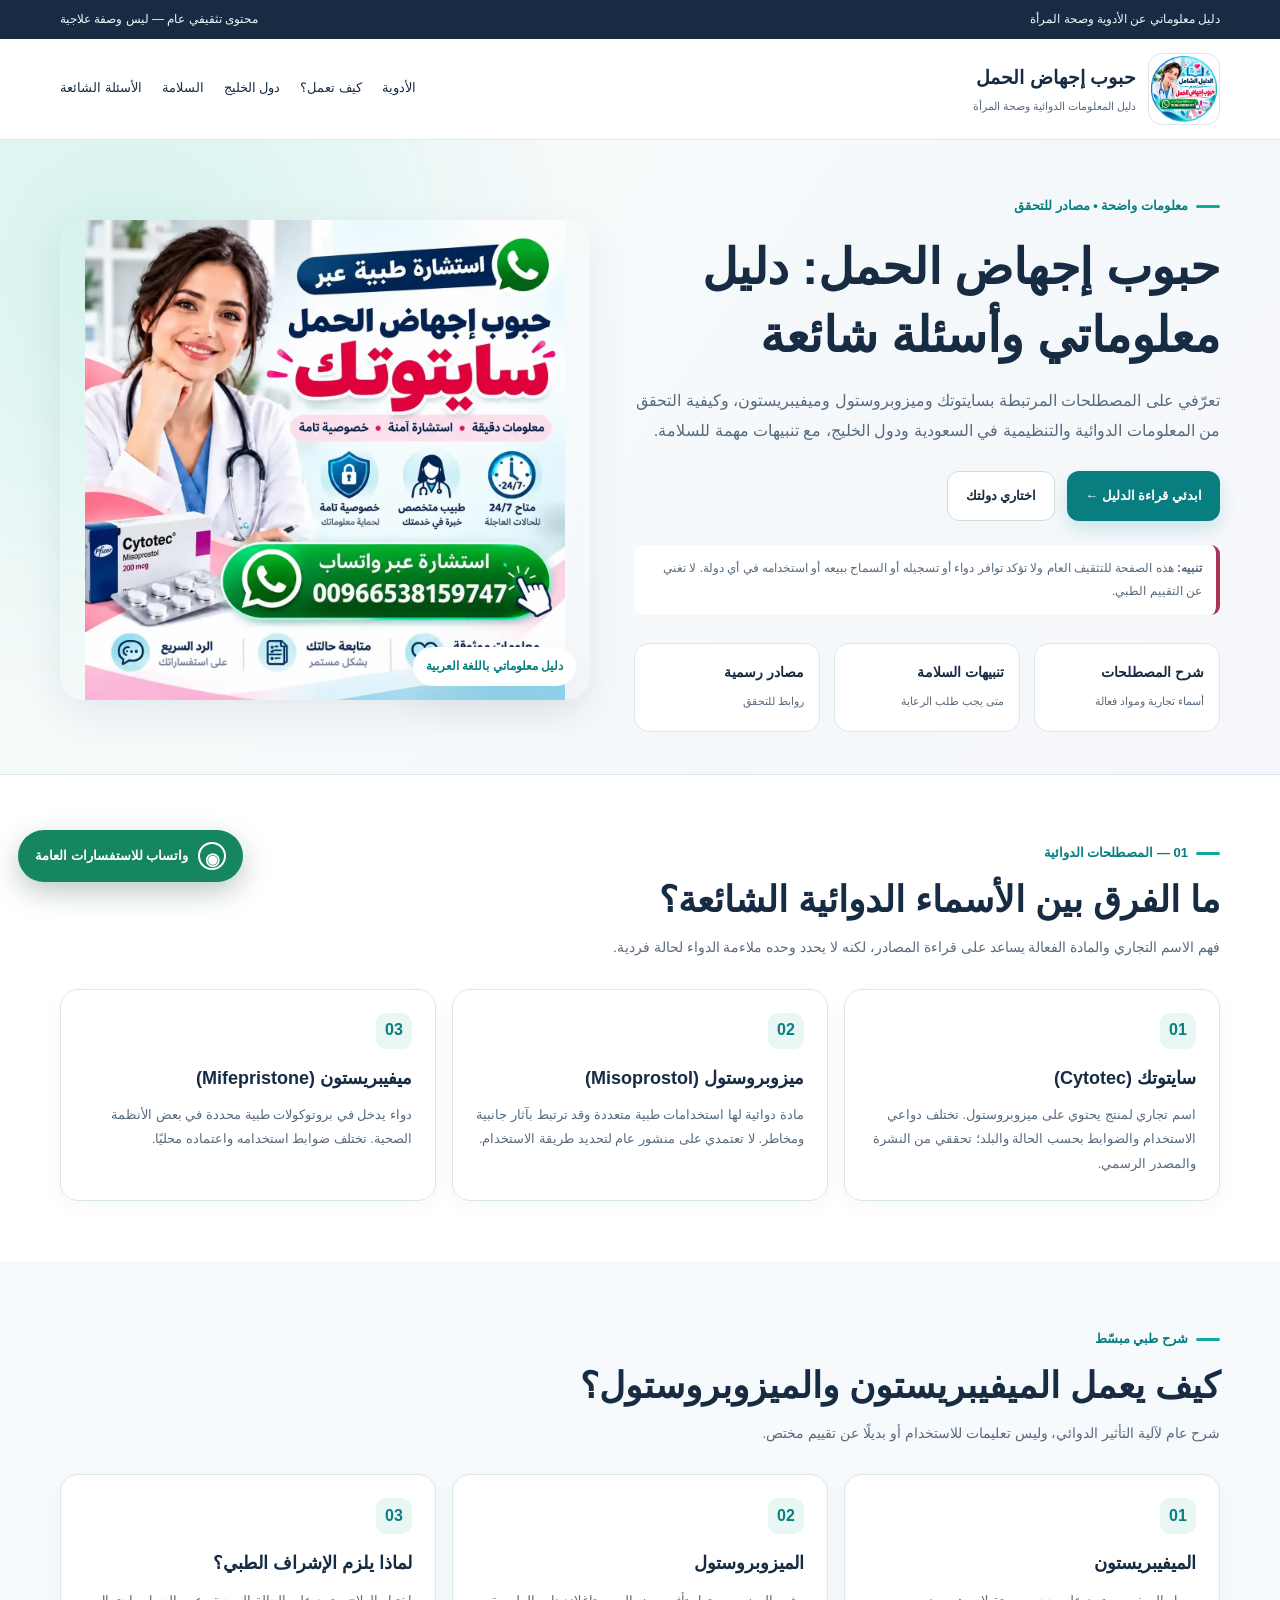
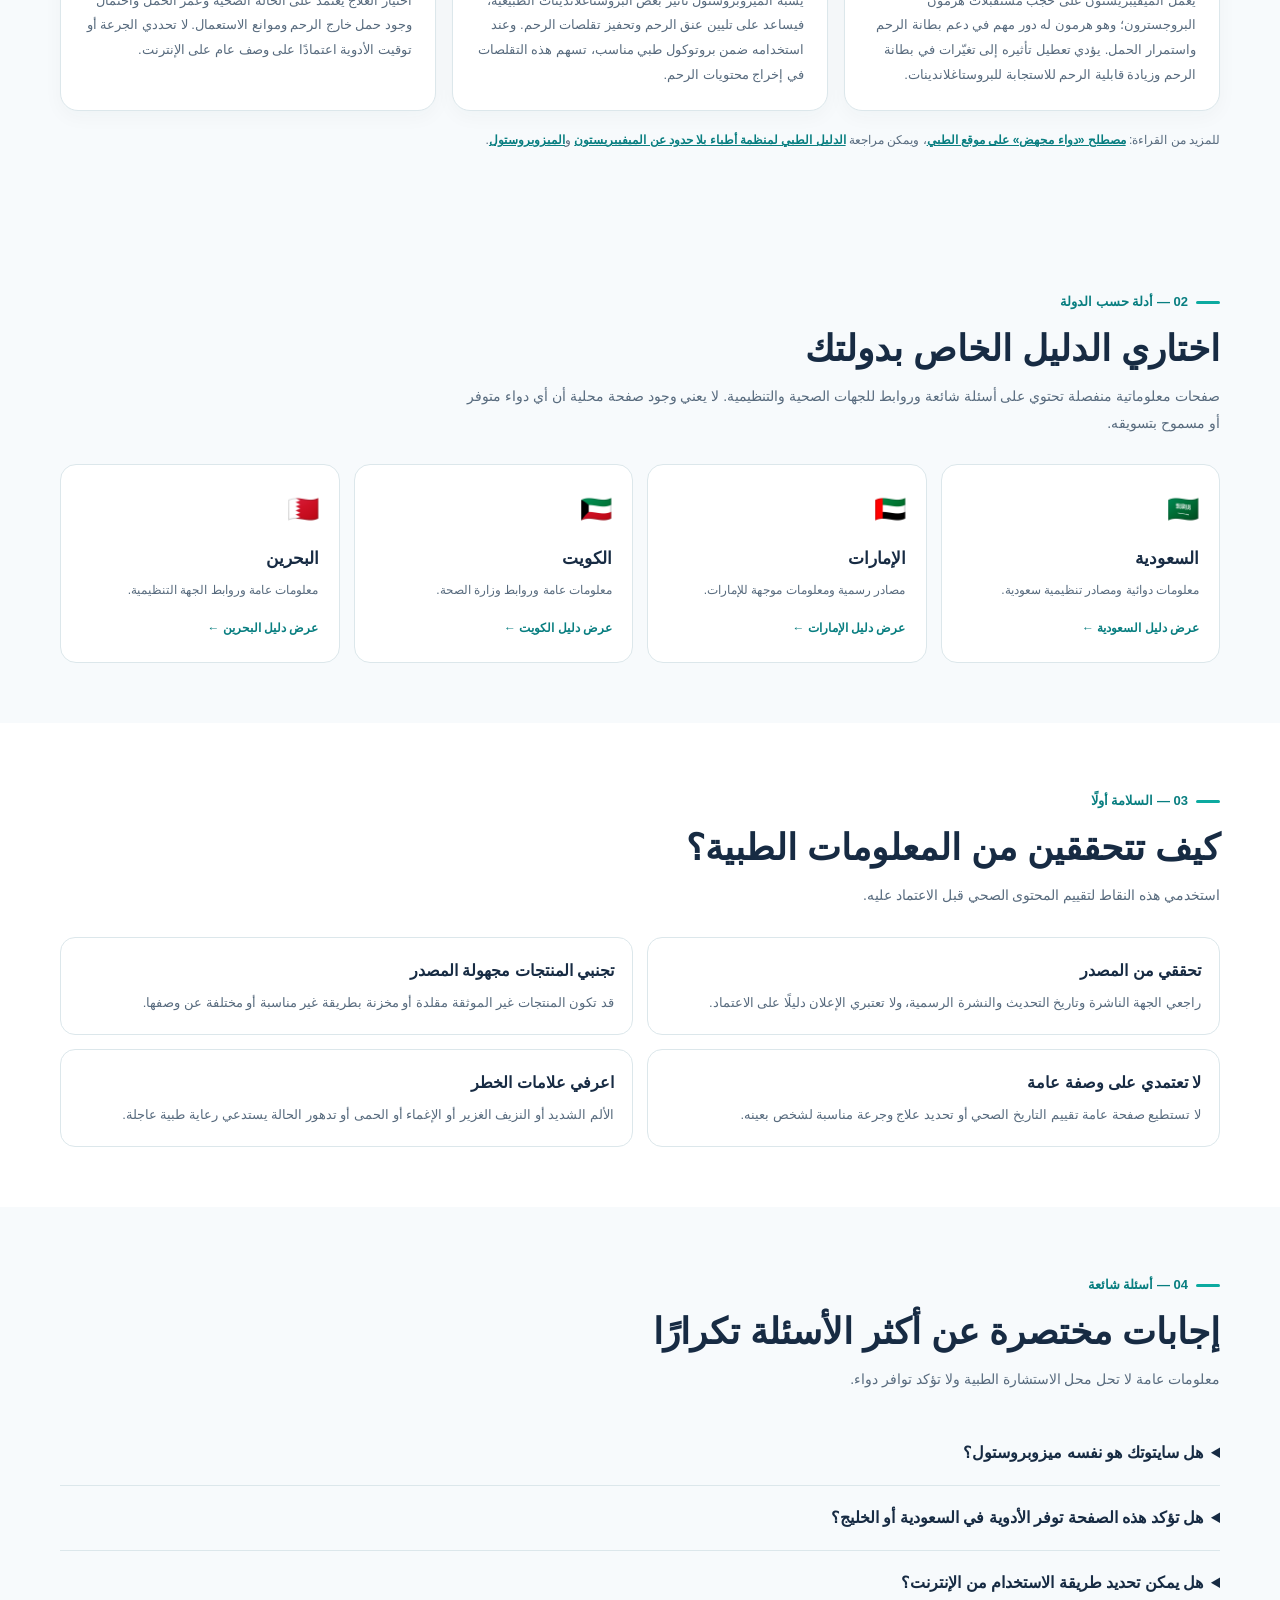
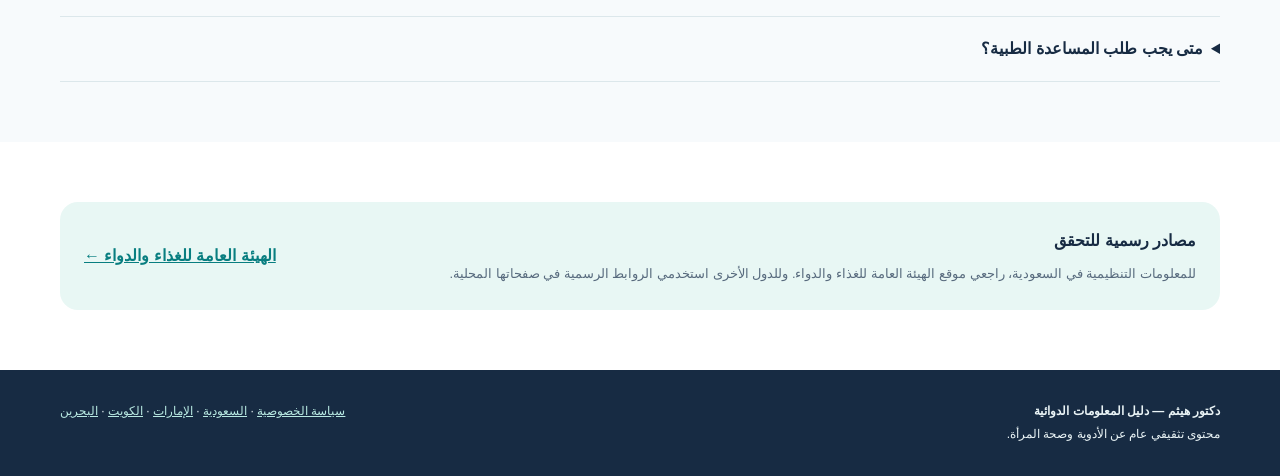
<file: index.html>
<!doctype html>
<html lang="ar" dir="rtl">
<head>
<meta charset="utf-8"><meta name="viewport" content="width=device-width, initial-scale=1">
<title>حبوب إجهاض الحمل: دليل معلوماتي وأسئلة شائعة | دكتور هيثم</title>
<meta name="description" content="دليل عربي عن حبوب إجهاض الحمل ومصطلحات سايتوتك وميزوبروستول وميفيبريستون، مع معلومات السلامة والأسئلة الشائعة ومصادر رسمية للسعودية والخليج.">
<meta name="robots" content="index,follow,max-image-preview:large">
<link rel="canonical" href="https://femseha.github.io/dr-haitham-gcc-landing/">
<meta property="og:type" content="website"><meta property="og:locale" content="ar">
<meta property="og:title" content="حبوب إجهاض الحمل | دليل معلوماتي وأسئلة شائعة">
<meta property="og:description" content="معلومات عامة عن الأدوية والتحذيرات ومصادر التحقق الرسمية في الخليج.">
<meta property="og:url" content="https://femseha.github.io/dr-haitham-gcc-landing/">
<meta property="og:image" content="https://femseha.github.io/dr-haitham-gcc-landing/assets/banner.webp">
<style>
:root{--ink:#172b43;--muted:#586b7e;--teal:#087e80;--teal2:#0caaa0;--mint:#e8f7f4;--line:#dce7eb;--bg:#f7fafc;--white:#fff;--rose:#a93455;--shadow:0 14px 40px rgba(20,48,67,.08)}*{box-sizing:border-box}html{scroll-behavior:smooth}body{margin:0;font-family:Tahoma,Arial,sans-serif;color:var(--ink);line-height:1.9;background:#fff}a{color:inherit}.container{width:min(1160px,92%);margin-inline:auto}.announcement{background:var(--ink);color:#eaf8f6;font-size:12px;padding:8px 0}.announcement .container{display:flex;justify-content:space-between;gap:10px;flex-wrap:wrap}.header{background:#fff;border-bottom:1px solid var(--line)}.header-inner{display:flex;align-items:center;justify-content:space-between;gap:20px;padding:14px 0}.brand{display:flex;align-items:center;gap:12px;text-decoration:none}.brand img{display:block;width:72px;height:72px;min-width:72px;object-fit:contain;object-position:center;border-radius:14px;background:#fff;padding:2px;border:1px solid var(--line)}.brand strong{display:block;color:var(--ink);font-size:19px}.brand small{display:block;color:var(--muted);font-size:11px}.nav{display:flex;gap:20px;align-items:center;font-size:13px}.nav a{text-decoration:none;color:var(--ink)}.nav a:hover{color:var(--teal)}.hero{background:radial-gradient(circle at 10% 20%,#d4f2ed 0,transparent 35%),linear-gradient(125deg,#f5fbfa,#f5f7fc);padding:48px 0 42px;border-bottom:1px solid var(--line)}.hero-grid{display:grid;grid-template-columns:1.05fr .95fr;align-items:center;gap:44px}.hero-visual{position:relative}.hero-visual img{display:block;width:100%;height:auto;max-height:480px;object-fit:contain;border-radius:24px;box-shadow:var(--shadow)}.visual-label{position:absolute;bottom:14px;right:14px;background:#fff;color:var(--teal);padding:8px 13px;border-radius:999px;font-size:12px;font-weight:bold;box-shadow:var(--shadow)}.eyebrow{display:inline-flex;align-items:center;gap:8px;color:var(--teal);font-weight:bold;font-size:13px}.eyebrow:before{content:'';width:24px;height:3px;border-radius:4px;background:var(--teal2)}h1{font-size:clamp(31px,4vw,49px);line-height:1.4;letter-spacing:-.5px;color:var(--ink);margin:14px 0} .hero-copy>p{font-size:16px;color:var(--muted);max-width:620px}.actions{display:flex;flex-wrap:wrap;gap:12px;margin:24px 0}.btn{display:inline-flex;align-items:center;justify-content:center;text-decoration:none;border-radius:12px;padding:12px 18px;font-size:13px;font-weight:bold;transition:transform .2s}.btn:hover{transform:translateY(-2px)}.btn-primary{background:var(--teal);color:#fff;box-shadow:0 8px 18px #087e802b}.btn-light{background:#fff;border:1px solid #cbdedc;color:var(--ink)}.micro-note{font-size:12px!important;background:#fff;border-right:4px solid var(--rose);padding:12px 14px;border-radius:9px}.quickfacts{display:grid;grid-template-columns:repeat(3,1fr);gap:14px;margin-top:28px}.fact{background:#fff;border:1px solid var(--line);border-radius:15px;padding:15px}.fact b{display:block;font-size:14px;color:var(--ink)}.fact span{font-size:11px;color:var(--muted)}.section{padding:60px 0}.section-soft{background:var(--bg)}.section-head{max-width:760px;margin-bottom:28px}.section-head h2{font-size:clamp(25px,3vw,36px);line-height:1.45;margin:8px 0;color:var(--ink)}.section-head p{color:var(--muted);margin:0;font-size:14px}.cards{display:grid;grid-template-columns:repeat(3,1fr);gap:16px}.card{background:#fff;border:1px solid var(--line);border-radius:18px;padding:23px;box-shadow:0 6px 20px rgba(20,48,67,.035)}.card .num{display:inline-grid;place-items:center;width:36px;height:36px;background:var(--mint);color:var(--teal);border-radius:11px;font-weight:bold;margin-bottom:12px}.card h3{margin:0 0 8px;font-size:18px;color:var(--ink)}.card p{margin:0;font-size:13px;color:var(--muted)}.country-grid{display:grid;grid-template-columns:repeat(4,1fr);gap:14px}.country{display:block;text-decoration:none;background:#fff;border:1px solid var(--line);border-radius:16px;padding:20px;transition:transform .2s,border-color .2s}.country:hover{transform:translateY(-3px);border-color:var(--teal)}.country .flag{font-size:26px}.country h3{font-size:17px;margin:8px 0 4px;color:var(--ink)}.country p{font-size:12px;color:var(--muted);margin:0 0 10px}.country span:last-child{font-size:12px;font-weight:bold;color:var(--teal)}.safety-grid{display:grid;grid-template-columns:repeat(2,1fr);gap:14px}.safety{background:#fff;border:1px solid var(--line);padding:18px;border-radius:15px}.safety h3{margin:0 0 5px;font-size:16px}.safety p{margin:0;color:var(--muted);font-size:13px}.faq details{border-bottom:1px solid var(--line);padding:17px 0}.faq summary{font-weight:bold;cursor:pointer;color:var(--ink)}.faq details p{color:var(--muted);font-size:14px}.source-box{border-radius:18px;padding:24px;background:var(--mint);display:flex;justify-content:space-between;align-items:center;gap:20px}.source-box p{margin:5px 0 0;color:var(--muted);font-size:13px}.source-box a{color:var(--teal);font-weight:bold}.footer{background:var(--ink);color:#eaf4f6;padding:30px 0;font-size:12px}.footer-inner{display:flex;justify-content:space-between;gap:20px;flex-wrap:wrap}.footer a{color:#b8e9e2}.floating-wa{position:fixed;z-index:20;left:18px;bottom:18px;display:flex;align-items:center;gap:10px;background:#16865f;color:white;text-decoration:none;padding:12px 17px;border-radius:999px;box-shadow:0 10px 28px #0d3c2b44;font-size:13px;font-weight:bold}.wa-icon{display:grid;place-items:center;border:2px solid white;border-radius:50%;width:28px;height:28px;font-size:17px}@media(max-width:850px){.hero-grid{grid-template-columns:1fr;gap:28px}.hero-visual{order:0}.hero-copy{order:1}.hero-visual img{max-height:none}.country-grid{grid-template-columns:repeat(2,1fr)}.cards{grid-template-columns:1fr}.nav{gap:10px}.quickfacts{grid-template-columns:1fr 1fr}}@media(max-width:560px){.announcement .container{justify-content:center;text-align:center}.header-inner{padding:10px 0}.brand img{width:56px;height:56px;min-width:56px}.brand strong{font-size:16px}.nav{display:none}.hero{padding:25px 0}.hero-copy>p{font-size:14px}.quickfacts,.country-grid,.safety-grid{grid-template-columns:1fr}.section{padding:38px 0}.source-box{display:block}.floating-wa{left:12px;bottom:12px;padding:10px 13px}} 
</style>
</head>
<body>
<div class="announcement"><div class="container"><span>دليل معلوماتي عن الأدوية وصحة المرأة</span><span>محتوى تثقيفي عام — ليس وصفة علاجية</span></div></div>
<header class="header"><div class="container header-inner"><a class="brand" href="./"><img src="assets/site-logo.webp" alt="شعار دكتور هيثم" width="72" height="72" fetchpriority="high"><span><strong>حبوب إجهاض الحمل</strong><small>دليل المعلومات الدوائية وصحة المرأة</small></span></a><nav class="nav"><a href="#medicines">الأدوية</a><a href="#how-it-works">كيف تعمل؟</a><a href="#countries">دول الخليج</a><a href="#safety">السلامة</a><a href="#faq">الأسئلة الشائعة</a></nav></div></header>
<main>
<section class="hero"><div class="container hero-grid"><div class="hero-copy"><span class="eyebrow">معلومات واضحة • مصادر للتحقق</span><h1>حبوب إجهاض الحمل: دليل معلوماتي وأسئلة شائعة</h1><p>تعرّفي على المصطلحات المرتبطة بسايتوتك وميزوبروستول وميفيبريستون، وكيفية التحقق من المعلومات الدوائية والتنظيمية في السعودية ودول الخليج، مع تنبيهات مهمة للسلامة.</p><div class="actions"><a class="btn btn-primary" href="#medicines">ابدئي قراءة الدليل ←</a><a class="btn btn-light" href="#countries">اختاري دولتك</a></div><p class="micro-note"><strong>تنبيه:</strong> هذه الصفحة للتثقيف العام ولا تؤكد توافر دواء أو تسجيله أو السماح ببيعه أو استخدامه في أي دولة. لا تغني عن التقييم الطبي.</p><div class="quickfacts"><div class="fact"><b>شرح المصطلحات</b><span>أسماء تجارية ومواد فعالة</span></div><div class="fact"><b>تنبيهات السلامة</b><span>متى يجب طلب الرعاية</span></div><div class="fact"><b>مصادر رسمية</b><span>روابط للتحقق</span></div></div></div><div class="hero-visual"><img src="assets/banner.webp" alt="أدوية إجهاض الحمل بين سؤال وجواب" width="1200" height="1200" fetchpriority="high"><span class="visual-label">دليل معلوماتي باللغة العربية</span></div></div></section>
<section class="section container" id="medicines"><div class="section-head"><span class="eyebrow">01 — المصطلحات الدوائية</span><h2>ما الفرق بين الأسماء الدوائية الشائعة؟</h2><p>فهم الاسم التجاري والمادة الفعالة يساعد على قراءة المصادر، لكنه لا يحدد وحده ملاءمة الدواء لحالة فردية.</p></div><div class="cards"><article class="card"><span class="num">01</span><h3>سايتوتك (Cytotec)</h3><p>اسم تجاري لمنتج يحتوي على ميزوبروستول. تختلف دواعي الاستخدام والضوابط بحسب الحالة والبلد؛ تحققي من النشرة والمصدر الرسمي.</p></article><article class="card"><span class="num">02</span><h3>ميزوبروستول (Misoprostol)</h3><p>مادة دوائية لها استخدامات طبية متعددة وقد ترتبط بآثار جانبية ومخاطر. لا تعتمدي على منشور عام لتحديد طريقة الاستخدام.</p></article><article class="card"><span class="num">03</span><h3>ميفيبريستون (Mifepristone)</h3><p>دواء يدخل في بروتوكولات طبية محددة في بعض الأنظمة الصحية. تختلف ضوابط استخدامه واعتماده محليًا.</p></article></div></section>
<section class="section section-soft" id="how-it-works"><div class="container"><div class="section-head"><span class="eyebrow">شرح طبي مبسّط</span><h2>كيف يعمل الميفيبريستون والميزوبروستول؟</h2><p>شرح عام لآلية التأثير الدوائي، وليس تعليمات للاستخدام أو بديلًا عن تقييم مختص.</p></div><div class="cards"><article class="card"><span class="num">01</span><h3>الميفيبريستون</h3><p>يعمل الميفيبريستون على حجب مستقبلات هرمون البروجسترون؛ وهو هرمون له دور مهم في دعم بطانة الرحم واستمرار الحمل. يؤدي تعطيل تأثيره إلى تغيّرات في بطانة الرحم وزيادة قابلية الرحم للاستجابة للبروستاغلاندينات.</p></article><article class="card"><span class="num">02</span><h3>الميزوبروستول</h3><p>يشبه الميزوبروستول تأثير بعض البروستاغلاندينات الطبيعية، فيساعد على تليين عنق الرحم وتحفيز تقلصات الرحم. وعند استخدامه ضمن بروتوكول طبي مناسب، تسهم هذه التقلصات في إخراج محتويات الرحم.</p></article><article class="card"><span class="num">03</span><h3>لماذا يلزم الإشراف الطبي؟</h3><p>اختيار العلاج يعتمد على الحالة الصحية وعمر الحمل واحتمال وجود حمل خارج الرحم وموانع الاستعمال. لا تحددي الجرعة أو توقيت الأدوية اعتمادًا على وصف عام على الإنترنت.</p></article></div><p style="font-size:12px;color:var(--muted);margin-top:18px">للمزيد من القراءة: <a href="https://altibbi.com/%D9%85%D8%B5%D8%B7%D9%84%D8%AD%D8%A7%D8%AA-%D8%B7%D8%A8%D9%8A%D8%A9/%D8%B9%D9%84%D9%85-%D8%A7%D9%84%D8%B5%D9%8A%D8%AF%D9%84%D8%A9/%D9%85%D8%AC%D9%87%D8%B6" target="_blank" rel="noopener noreferrer" style="color:var(--teal);font-weight:bold">مصطلح «دواء مجهض» على موقع الطبي</a>، ويمكن مراجعة <a href="https://medicalguidelines.msf.org/ar/node/442" target="_blank" rel="noopener noreferrer" style="color:var(--teal);font-weight:bold">الدليل الطبي لمنظمة أطباء بلا حدود عن الميفيبريستون</a> و<a href="https://medicalguidelines.msf.org/ar/node/443" target="_blank" rel="noopener noreferrer" style="color:var(--teal);font-weight:bold">الميزوبروستول</a>.</p></div></section>
<section class="section section-soft" id="countries"><div class="container"><div class="section-head"><span class="eyebrow">02 — أدلة حسب الدولة</span><h2>اختاري الدليل الخاص بدولتك</h2><p>صفحات معلوماتية منفصلة تحتوي على أسئلة شائعة وروابط للجهات الصحية والتنظيمية. لا يعني وجود صفحة محلية أن أي دواء متوفر أو مسموح بتسويقه.</p></div><div class="country-grid"><a class="country" href="saudi-arabia/"><span class="flag">🇸🇦</span><h3>السعودية</h3><p>معلومات دوائية ومصادر تنظيمية سعودية.</p><span>عرض دليل السعودية ←</span></a><a class="country" href="uae/"><span class="flag">🇦🇪</span><h3>الإمارات</h3><p>مصادر رسمية ومعلومات موجهة للإمارات.</p><span>عرض دليل الإمارات ←</span></a><a class="country" href="kuwait/"><span class="flag">🇰🇼</span><h3>الكويت</h3><p>معلومات عامة وروابط وزارة الصحة.</p><span>عرض دليل الكويت ←</span></a><a class="country" href="bahrain/"><span class="flag">🇧🇭</span><h3>البحرين</h3><p>معلومات عامة وروابط الجهة التنظيمية.</p><span>عرض دليل البحرين ←</span></a></div></div></section>
<section class="section container" id="safety"><div class="section-head"><span class="eyebrow">03 — السلامة أولًا</span><h2>كيف تتحققين من المعلومات الطبية؟</h2><p>استخدمي هذه النقاط لتقييم المحتوى الصحي قبل الاعتماد عليه.</p></div><div class="safety-grid"><article class="safety"><h3>تحققي من المصدر</h3><p>راجعي الجهة الناشرة وتاريخ التحديث والنشرة الرسمية، ولا تعتبري الإعلان دليلًا على الاعتماد.</p></article><article class="safety"><h3>تجنبي المنتجات مجهولة المصدر</h3><p>قد تكون المنتجات غير الموثقة مقلدة أو مخزنة بطريقة غير مناسبة أو مختلفة عن وصفها.</p></article><article class="safety"><h3>لا تعتمدي على وصفة عامة</h3><p>لا تستطيع صفحة عامة تقييم التاريخ الصحي أو تحديد علاج وجرعة مناسبة لشخص بعينه.</p></article><article class="safety"><h3>اعرفي علامات الخطر</h3><p>الألم الشديد أو النزيف الغزير أو الإغماء أو الحمى أو تدهور الحالة يستدعي رعاية طبية عاجلة.</p></article></div></section>
<section class="section section-soft faq" id="faq"><div class="container"><div class="section-head"><span class="eyebrow">04 — أسئلة شائعة</span><h2>إجابات مختصرة عن أكثر الأسئلة تكرارًا</h2><p>معلومات عامة لا تحل محل الاستشارة الطبية ولا تؤكد توافر دواء.</p></div><details><summary>هل سايتوتك هو نفسه ميزوبروستول؟</summary><p>سايتوتك اسم تجاري لمنتج يحتوي على المادة الفعالة ميزوبروستول. تحققي من النشرة والمنتج الرسمي ولا تعتمدي على الاسم وحده.</p></details><details><summary>هل تؤكد هذه الصفحة توفر الأدوية في السعودية أو الخليج؟</summary><p>لا. لا تؤكد الصفحة التوفر أو التسجيل أو التصريح بالتسويق في أي دولة. راجعي الجهة التنظيمية المختصة.</p></details><details><summary>هل يمكن تحديد طريقة الاستخدام من الإنترنت؟</summary><p>لا ينبغي تحديد الجرعة أو القرار العلاجي من صفحة عامة؛ يلزم الرجوع إلى مختص صحي مؤهل ومعلومات طبية موثوقة.</p></details><details><summary>متى يجب طلب المساعدة الطبية؟</summary><p>عند الألم الشديد أو النزيف الغزير أو الإغماء أو الحمى أو تدهور الحالة، اطلبي رعاية طبية عاجلة ولا تنتظري ردًا عبر الإنترنت.</p></details></div></section>
<section class="section container"><div class="source-box"><div><strong>مصادر رسمية للتحقق</strong><p>للمعلومات التنظيمية في السعودية، راجعي موقع الهيئة العامة للغذاء والدواء. وللدول الأخرى استخدمي الروابط الرسمية في صفحاتها المحلية.</p></div><a href="https://www.sfda.gov.sa/" target="_blank" rel="noopener noreferrer">الهيئة العامة للغذاء والدواء ←</a></div></section>
</main><footer class="footer"><div class="container footer-inner"><div><strong>دكتور هيثم — دليل المعلومات الدوائية</strong><div>محتوى تثقيفي عام عن الأدوية وصحة المرأة.</div></div><div><a href="privacy.html">سياسة الخصوصية</a> · <a href="saudi-arabia/">السعودية</a> · <a href="uae/">الإمارات</a> · <a href="kuwait/">الكويت</a> · <a href="bahrain/">البحرين</a></div></div></footer>
<a class="floating-wa" href="https://wa.me/966538159747" target="_blank" rel="noopener noreferrer" aria-label="واتساب للاستفسارات العامة"><span class="wa-icon">◉</span><span>واتساب للاستفسارات العامة</span></a>
</body></html>
</file>
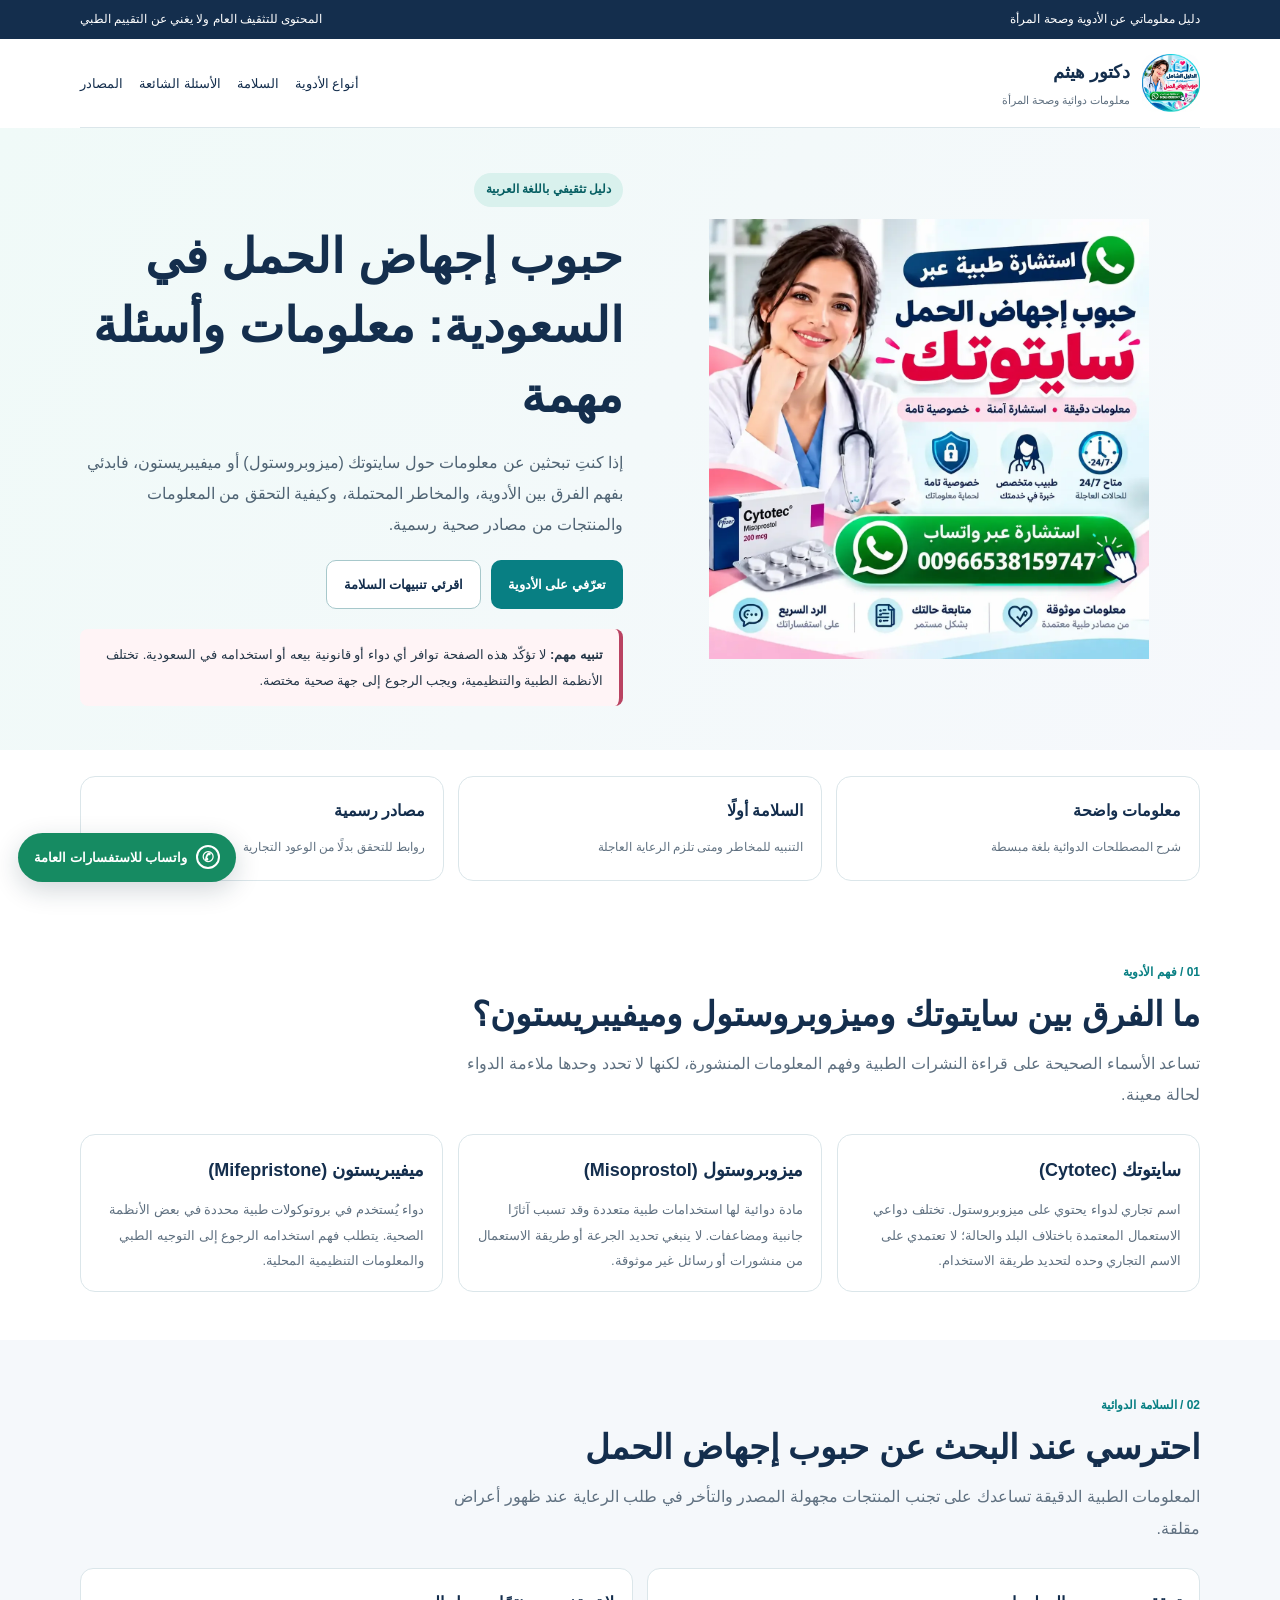
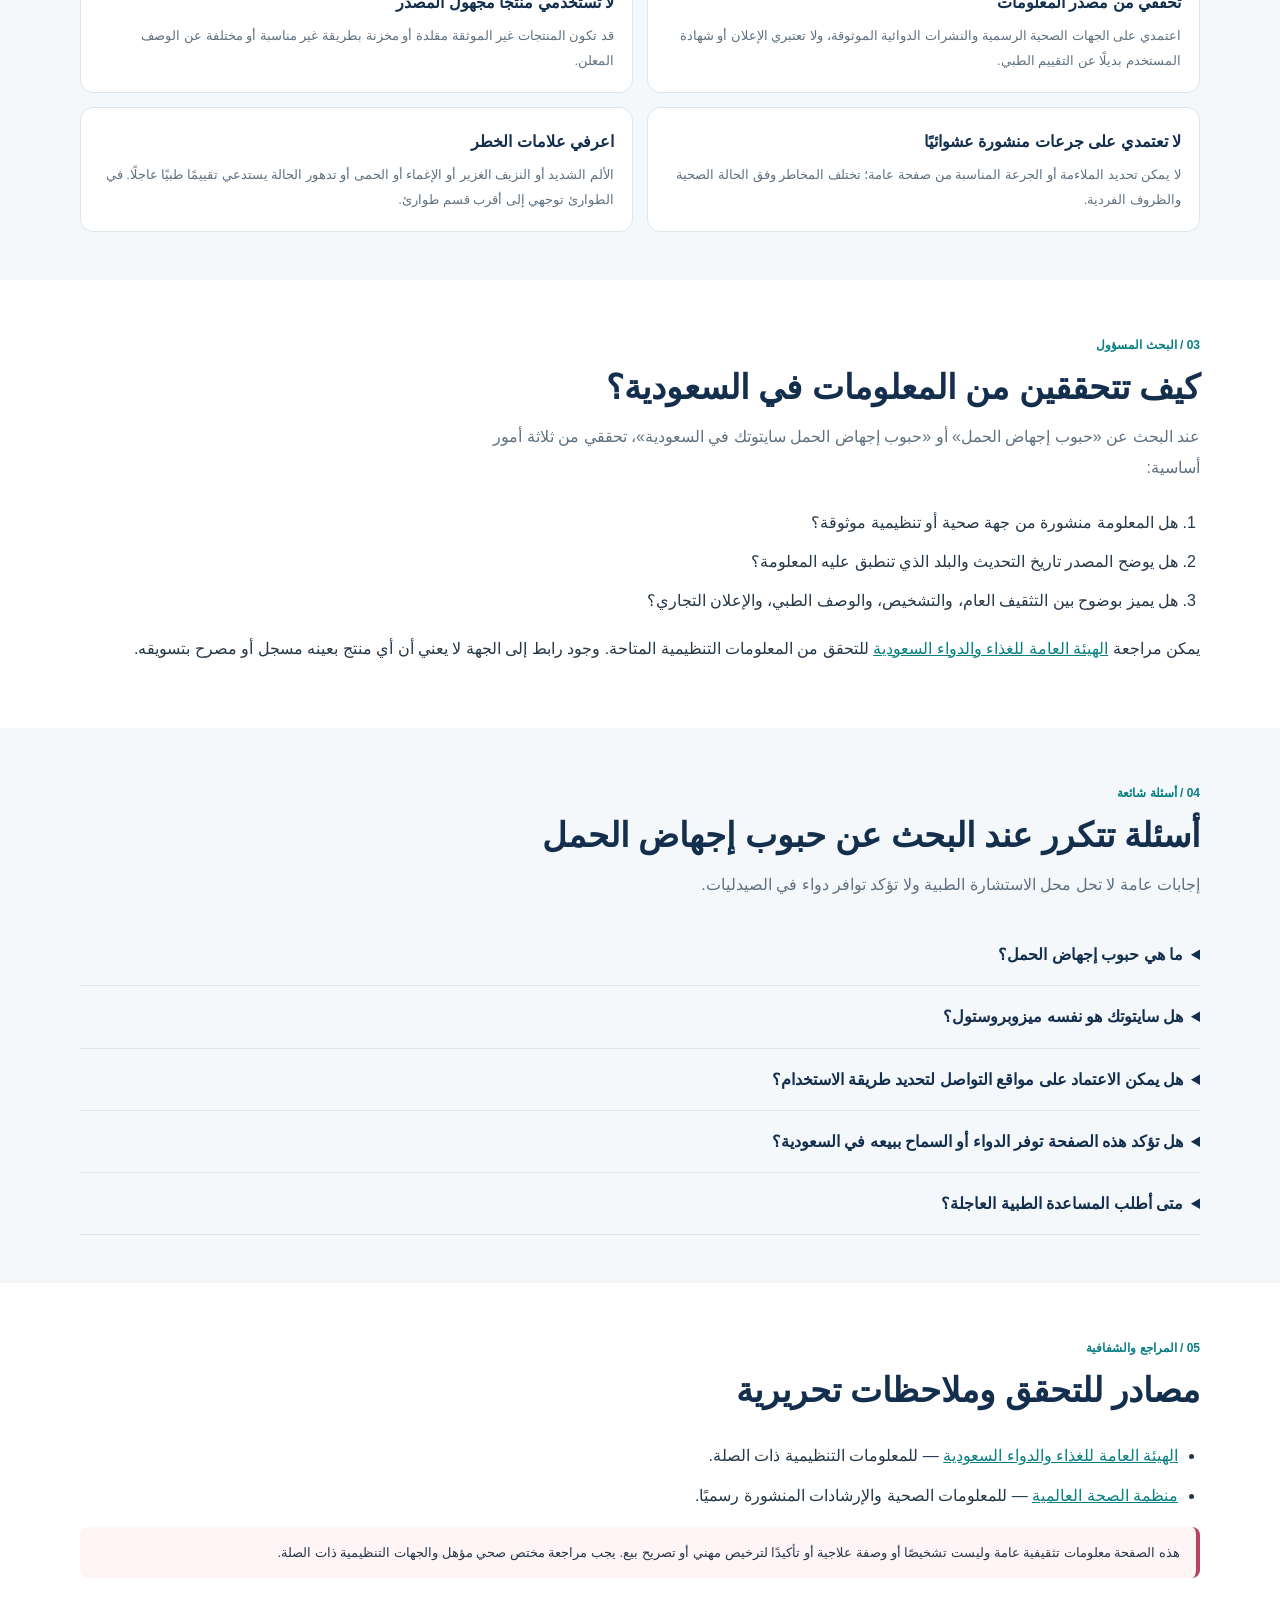
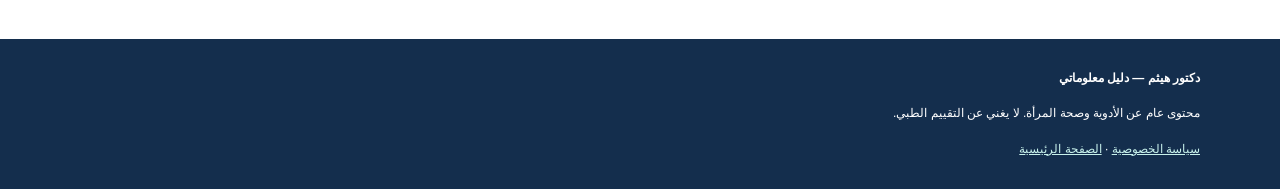
<file: abortion-pills/index.html>
<!doctype html>
<html lang="ar" dir="rtl">
<head>
<meta charset="utf-8">
<meta name="viewport" content="width=device-width, initial-scale=1">
<title>حبوب إجهاض الحمل في السعودية | دليل معلوماتي وسلامة دوائية</title>
<meta name="description" content="دليل معلوماتي عن حبوب إجهاض الحمل، سايتوتك وميزوبروستول وميفيبريستون. تعرّفي على الفروق والمخاطر والأسئلة الشائعة ومصادر المعلومات الطبية الرسمية.">
<meta name="robots" content="index,follow,max-image-preview:large">
<link rel="canonical" href="https://femseha.github.io/dr-haitham-gcc-landing/abortion-pills/">
<meta property="og:type" content="website">
<meta property="og:locale" content="ar">
<meta property="og:title" content="حبوب إجهاض الحمل في السعودية | دليل معلوماتي">
<meta property="og:description" content="معلومات عامة عن سايتوتك وميزوبروستول وميفيبريستون، مع تنبيهات السلامة والمصادر الرسمية.">
<meta property="og:url" content="https://femseha.github.io/dr-haitham-gcc-landing/abortion-pills/">
<meta property="og:image" content="https://femseha.github.io/dr-haitham-gcc-landing/assets/banner.webp">
<style>
:root{--navy:#142e4d;--teal:#087f83;--mint:#e9f7f5;--rose:#b94362;--ink:#263748;--muted:#607181;--line:#dbe6ea;--paper:#fff;--soft:#f5f8fb}*{box-sizing:border-box}html{scroll-behavior:smooth}body{margin:0;font-family:Tahoma,Arial,sans-serif;color:var(--ink);line-height:1.95;background:var(--paper)}a{color:var(--teal)}.wrap{width:min(1120px,92%);margin:auto}.topbar{background:var(--navy);color:#fff;font-size:12px;padding:8px 0}.topbar .wrap{display:flex;justify-content:space-between;gap:12px;flex-wrap:wrap}.header{display:flex;align-items:center;justify-content:space-between;gap:18px;padding:15px 0;border-bottom:1px solid var(--line)}.brand{display:flex;align-items:center;gap:12px;color:var(--navy);text-decoration:none}.brand img{width:58px;height:58px;object-fit:contain;border-radius:14px}.brand b{display:block;font-size:18px}.brand small{display:block;color:var(--muted);font-size:11px}.nav{display:flex;gap:16px;flex-wrap:wrap;font-size:13px}.nav a{text-decoration:none;color:var(--navy)}.hero{padding:44px 0;background:linear-gradient(120deg,#f0faf8,#f6f8fc)}.hero-grid{display:grid;grid-template-columns:1fr 1fr;align-items:center;gap:34px}.hero img{width:100%;height:auto;max-height:440px;object-fit:contain;border-radius:20px}.tag{display:inline-block;background:#d9f1ed;color:#075f63;padding:5px 12px;border-radius:999px;font-size:12px;font-weight:bold}.hero h1{font-size:clamp(30px,4vw,48px);line-height:1.45;color:var(--navy);margin:15px 0}.hero p{color:#506474}.actions{display:flex;gap:10px;flex-wrap:wrap;margin:20px 0}.btn{display:inline-flex;align-items:center;justify-content:center;padding:11px 17px;border-radius:10px;text-decoration:none;font-weight:bold;font-size:13px}.primary{background:var(--teal);color:#fff}.secondary{border:1px solid #a7c8cb;color:var(--navy);background:#fff}.notice{border-right:4px solid var(--rose);background:#fff4f6;padding:13px 16px;border-radius:8px;font-size:13px}.trust{display:grid;grid-template-columns:repeat(3,1fr);gap:14px;margin:26px auto}.trust div,.card{border:1px solid var(--line);border-radius:15px;padding:18px;background:#fff}.trust b{display:block;color:var(--navy);margin-bottom:4px}.trust span{font-size:12px;color:var(--muted)}section.content{padding:48px 0}.section-title{max-width:760px;margin-bottom:24px}.eyebrow{color:var(--teal);font-size:12px;font-weight:bold}.section-title h2{font-size:clamp(25px,3vw,34px);line-height:1.5;color:var(--navy);margin:3px 0 8px}.section-title p{color:var(--muted);margin:0}.cards{display:grid;grid-template-columns:repeat(3,1fr);gap:15px}.card h3{margin:0 0 9px;color:var(--navy);font-size:18px}.card p{font-size:13px;color:var(--muted);margin:0}.soft{background:var(--soft)}.steps{display:grid;grid-template-columns:repeat(2,1fr);gap:14px}.step{padding:18px;border-radius:13px;background:#fff;border:1px solid var(--line)}.step h3{margin:0 0 5px;font-size:16px;color:var(--navy)}.step p{font-size:13px;margin:0;color:var(--muted)}.faq details{border-bottom:1px solid var(--line);padding:15px 0}.faq summary{cursor:pointer;font-weight:bold;color:var(--navy)}.faq details p{font-size:14px;color:var(--muted)}.source-list{padding-right:22px}.source-list li{margin:8px 0}.foot{background:var(--navy);color:#fff;padding:28px 0;font-size:12px}.foot a{color:#c7f1eb}.floating{position:fixed;z-index:10;left:18px;bottom:18px;display:flex;align-items:center;gap:9px;background:#168b62;color:#fff;text-decoration:none;padding:12px 16px;border-radius:999px;box-shadow:0 8px 26px #102b3b30;font-weight:bold;font-size:13px}.wa-icon{width:24px;height:24px;display:inline-flex;align-items:center;justify-content:center;border:2px solid white;border-radius:50%;font-size:14px}@media(max-width:760px){.hero-grid{grid-template-columns:1fr;gap:20px}.hero{padding:25px 0}.hero-grid>img{order:0;max-height:none}.hero-copy{order:1}.cards,.trust,.steps{grid-template-columns:1fr}.nav{display:none}.header{padding:10px 0}.brand img{width:48px;height:48px}.floating{left:12px;bottom:12px}.wrap{width:min(100% - 30px,1120px)}section.content{padding:36px 0}}
</style>
</head>
<body>
<div class="topbar"><div class="wrap"><span>دليل معلوماتي عن الأدوية وصحة المرأة</span><span>المحتوى للتثقيف العام ولا يغني عن التقييم الطبي</span></div></div>
<header class="wrap header"><a class="brand" href="../" aria-label="دكتور هيثم - الرئيسية"><img src="../assets/site-logo.webp" alt="أدوية إجهاض الحمل في السعودية" width="58" height="58"><span><b>دكتور هيثم</b><small>معلومات دوائية وصحة المرأة</small></span></a><nav class="nav"><a href="#medicines">أنواع الأدوية</a><a href="#safety">السلامة</a><a href="#faq">الأسئلة الشائعة</a><a href="#sources">المصادر</a></nav></header>
<main>
<section class="hero"><div class="wrap hero-grid"><img src="../assets/banner.webp" alt="أدوية إجهاض الحمل بين سؤال وجواب" width="1200" height="1200" fetchpriority="high"><div class="hero-copy"><span class="tag">دليل تثقيفي باللغة العربية</span><h1>حبوب إجهاض الحمل في السعودية: معلومات وأسئلة مهمة</h1><p>إذا كنتِ تبحثين عن معلومات حول سايتوتك (ميزوبروستول) أو ميفيبريستون، فابدئي بفهم الفرق بين الأدوية، والمخاطر المحتملة، وكيفية التحقق من المعلومات والمنتجات من مصادر صحية رسمية.</p><div class="actions"><a class="btn primary" href="#medicines">تعرّفي على الأدوية</a><a class="btn secondary" href="#safety">اقرئي تنبيهات السلامة</a></div><div class="notice"><b>تنبيه مهم:</b> لا تؤكّد هذه الصفحة توافر أي دواء أو قانونية بيعه أو استخدامه في السعودية. تختلف الأنظمة الطبية والتنظيمية، ويجب الرجوع إلى جهة صحية مختصة.</div></div></div></section>
<div class="wrap trust"><div><b>معلومات واضحة</b><span>شرح المصطلحات الدوائية بلغة مبسطة</span></div><div><b>السلامة أولًا</b><span>التنبيه للمخاطر ومتى تلزم الرعاية العاجلة</span></div><div><b>مصادر رسمية</b><span>روابط للتحقق بدلًا من الوعود التجارية</span></div></div>
<section class="content wrap" id="medicines"><div class="section-title"><span class="eyebrow">01 / فهم الأدوية</span><h2>ما الفرق بين سايتوتك وميزوبروستول وميفيبريستون؟</h2><p>تساعد الأسماء الصحيحة على قراءة النشرات الطبية وفهم المعلومات المنشورة، لكنها لا تحدد وحدها ملاءمة الدواء لحالة معينة.</p></div><div class="cards"><article class="card"><h3>سايتوتك (Cytotec)</h3><p>اسم تجاري لدواء يحتوي على ميزوبروستول. تختلف دواعي الاستعمال المعتمدة باختلاف البلد والحالة؛ لا تعتمدي على الاسم التجاري وحده لتحديد طريقة الاستخدام.</p></article><article class="card"><h3>ميزوبروستول (Misoprostol)</h3><p>مادة دوائية لها استخدامات طبية متعددة وقد تسبب آثارًا جانبية ومضاعفات. لا ينبغي تحديد الجرعة أو طريقة الاستعمال من منشورات أو رسائل غير موثوقة.</p></article><article class="card"><h3>ميفيبريستون (Mifepristone)</h3><p>دواء يُستخدم في بروتوكولات طبية محددة في بعض الأنظمة الصحية. يتطلب فهم استخدامه الرجوع إلى التوجيه الطبي والمعلومات التنظيمية المحلية.</p></article></div></section>
<section class="content soft" id="safety"><div class="wrap"><div class="section-title"><span class="eyebrow">02 / السلامة الدوائية</span><h2>احترسي عند البحث عن حبوب إجهاض الحمل</h2><p>المعلومات الطبية الدقيقة تساعدك على تجنب المنتجات مجهولة المصدر والتأخر في طلب الرعاية عند ظهور أعراض مقلقة.</p></div><div class="steps"><article class="step"><h3>تحققي من مصدر المعلومات</h3><p>اعتمدي على الجهات الصحية الرسمية والنشرات الدوائية الموثوقة، ولا تعتبري الإعلان أو شهادة المستخدم بديلًا عن التقييم الطبي.</p></article><article class="step"><h3>لا تستخدمي منتجًا مجهول المصدر</h3><p>قد تكون المنتجات غير الموثقة مقلدة أو مخزنة بطريقة غير مناسبة أو مختلفة عن الوصف المعلن.</p></article><article class="step"><h3>لا تعتمدي على جرعات منشورة عشوائيًا</h3><p>لا يمكن تحديد الملاءمة أو الجرعة المناسبة من صفحة عامة؛ تختلف المخاطر وفق الحالة الصحية والظروف الفردية.</p></article><article class="step"><h3>اعرفي علامات الخطر</h3><p>الألم الشديد أو النزيف الغزير أو الإغماء أو الحمى أو تدهور الحالة يستدعي تقييمًا طبيًا عاجلًا. في الطوارئ توجهي إلى أقرب قسم طوارئ.</p></article></div></div></section>
<section class="content wrap"><div class="section-title"><span class="eyebrow">03 / البحث المسؤول</span><h2>كيف تتحققين من المعلومات في السعودية؟</h2><p>عند البحث عن «حبوب إجهاض الحمل» أو «حبوب إجهاض الحمل سايتوتك في السعودية»، تحققي من ثلاثة أمور أساسية:</p></div><ol class="source-list"><li>هل المعلومة منشورة من جهة صحية أو تنظيمية موثوقة؟</li><li>هل يوضح المصدر تاريخ التحديث والبلد الذي تنطبق عليه المعلومة؟</li><li>هل يميز بوضوح بين التثقيف العام، والتشخيص، والوصف الطبي، والإعلان التجاري؟</li></ol><p>يمكن مراجعة <a href="https://www.sfda.gov.sa/" target="_blank" rel="noopener noreferrer">الهيئة العامة للغذاء والدواء السعودية</a> للتحقق من المعلومات التنظيمية المتاحة. وجود رابط إلى الجهة لا يعني أن أي منتج بعينه مسجل أو مصرح بتسويقه.</p></section>
<section class="content soft faq" id="faq"><div class="wrap"><div class="section-title"><span class="eyebrow">04 / أسئلة شائعة</span><h2>أسئلة تتكرر عند البحث عن حبوب إجهاض الحمل</h2><p>إجابات عامة لا تحل محل الاستشارة الطبية ولا تؤكد توافر دواء في الصيدليات.</p></div><details><summary>ما هي حبوب إجهاض الحمل؟</summary><p>هو تعبير شائع يُستخدم للبحث عن أدوية تدخل في رعاية الإجهاض ضمن بروتوكولات طبية محددة. يختلف الاستخدام والاعتماد والتنظيم بحسب البلد والحالة الصحية، لذا ينبغي الرجوع إلى مختص ومصادر رسمية.</p></details><details><summary>هل سايتوتك هو نفسه ميزوبروستول؟</summary><p>سايتوتك اسم تجاري لمنتج يحتوي على ميزوبروستول. تحققي من المادة الفعالة والتركيز والنشرة الرسمية، ولا تعتمدي على الاسم أو شكل العبوة وحدهما.</p></details><details><summary>هل يمكن الاعتماد على مواقع التواصل لتحديد طريقة الاستخدام؟</summary><p>لا. الرسائل والمنشورات العامة لا تستطيع تقييم التاريخ الصحي أو استبعاد الحالات التي تحتاج إلى رعاية عاجلة. تجنبي أخذ الجرعات أو القرارات العلاجية من مصادر غير مؤهلة.</p></details><details><summary>هل تؤكد هذه الصفحة توفر الدواء أو السماح ببيعه في السعودية؟</summary><p>لا. الصفحة للتثقيف العام ولا تقدم تأكيدًا للتوفر أو التسجيل أو التصريح بالتسويق. تحققي من الجهات المختصة والأنظمة السارية.</p></details><details><summary>متى أطلب المساعدة الطبية العاجلة؟</summary><p>عند ألم شديد أو نزيف غزير أو إغماء أو حمى أو أي تدهور مقلق، اطلبي الرعاية الطبية العاجلة. لا تنتظري ردًا عبر الإنترنت في الحالات الطارئة.</p></details></div></section>
<section class="content wrap" id="sources"><div class="section-title"><span class="eyebrow">05 / المراجع والشفافية</span><h2>مصادر للتحقق وملاحظات تحريرية</h2></div><ul class="source-list"><li><a href="https://www.sfda.gov.sa/" target="_blank" rel="noopener noreferrer">الهيئة العامة للغذاء والدواء السعودية</a> — للمعلومات التنظيمية ذات الصلة.</li><li><a href="https://www.who.int/" target="_blank" rel="noopener noreferrer">منظمة الصحة العالمية</a> — للمعلومات الصحية والإرشادات المنشورة رسميًا.</li></ul><p class="notice">هذه الصفحة معلومات تثقيفية عامة وليست تشخيصًا أو وصفة علاجية أو تأكيدًا لترخيص مهني أو تصريح بيع. يجب مراجعة مختص صحي مؤهل والجهات التنظيمية ذات الصلة.</p></section>
</main>
<footer class="foot"><div class="wrap"><b>دكتور هيثم — دليل معلوماتي</b><p>محتوى عام عن الأدوية وصحة المرأة. لا يغني عن التقييم الطبي.</p><a href="../privacy.html">سياسة الخصوصية</a> · <a href="../">الصفحة الرئيسية</a></div></footer>
<a class="floating" href="https://wa.me/966538159747" target="_blank" rel="noopener noreferrer" aria-label="التواصل عبر واتساب للاستفسار العام"><span class="wa-icon">✆</span><span>واتساب للاستفسارات العامة</span></a>
</body></html>
</file>
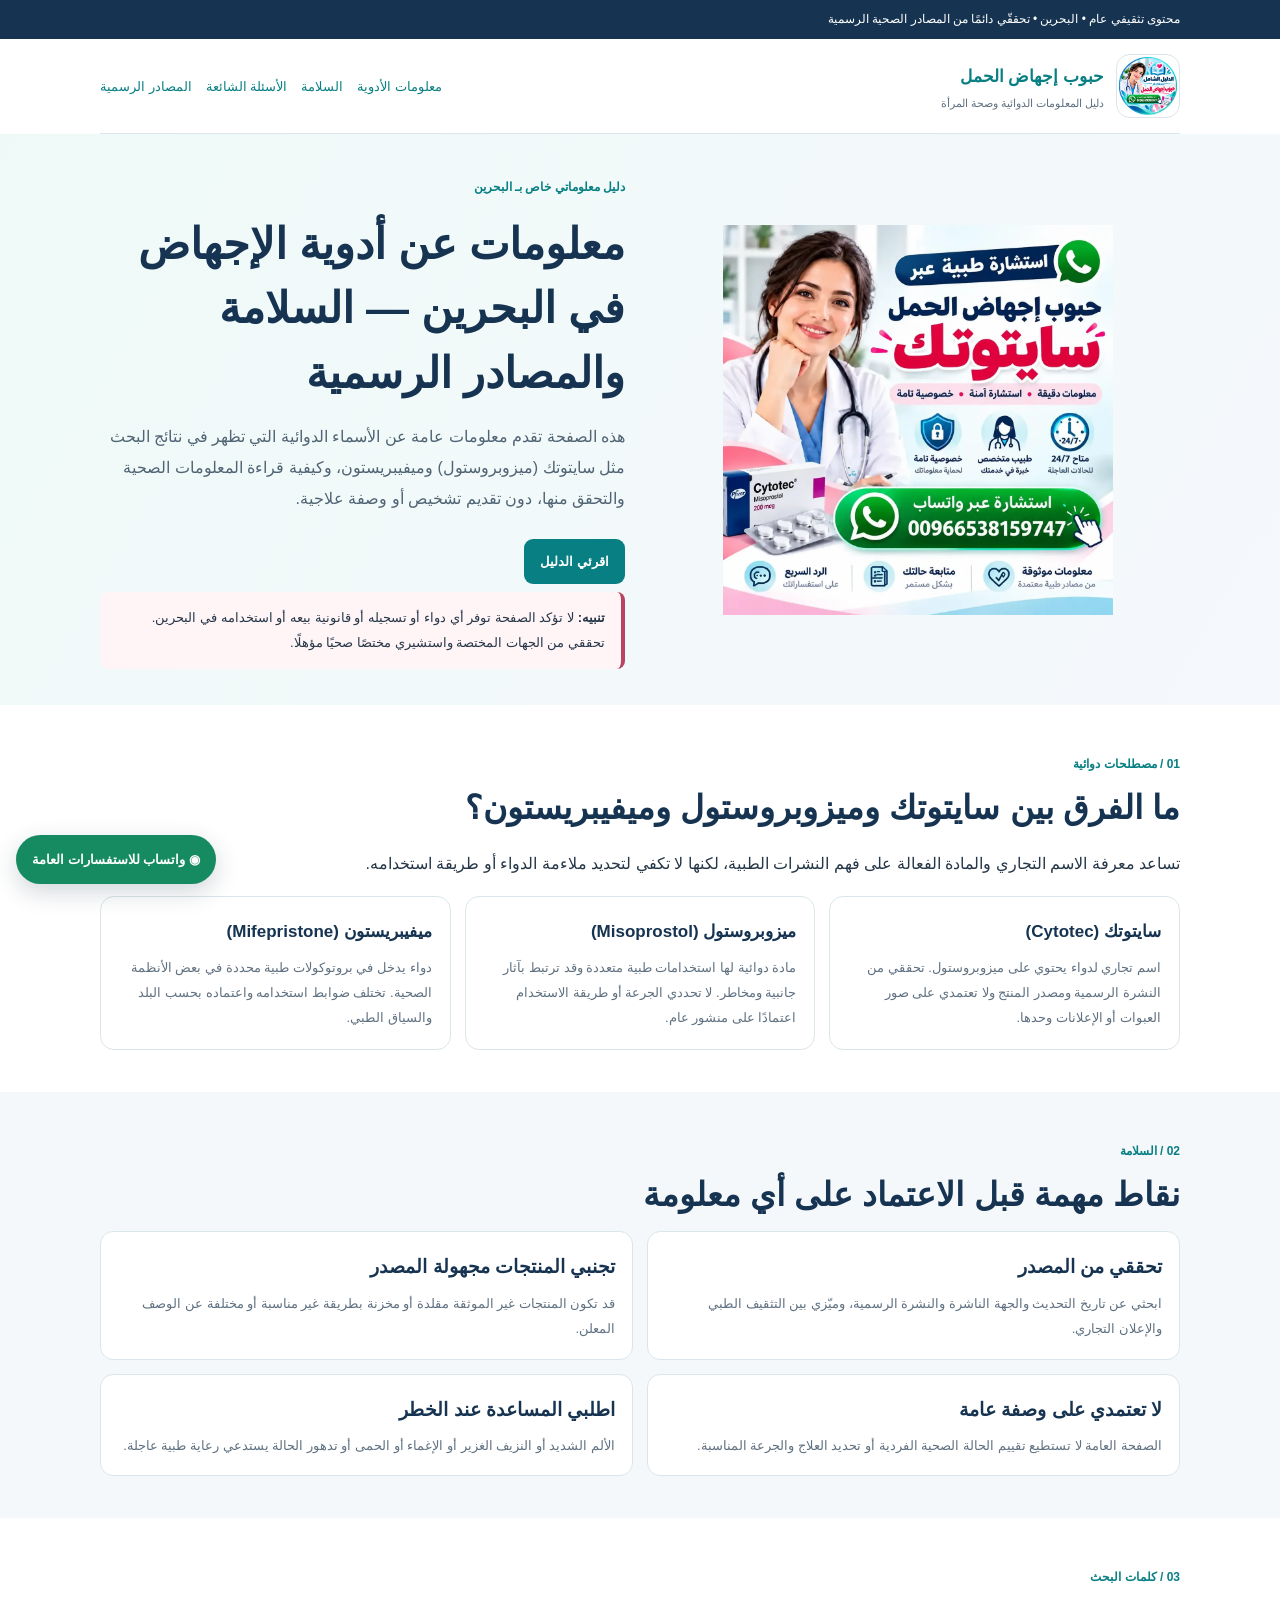
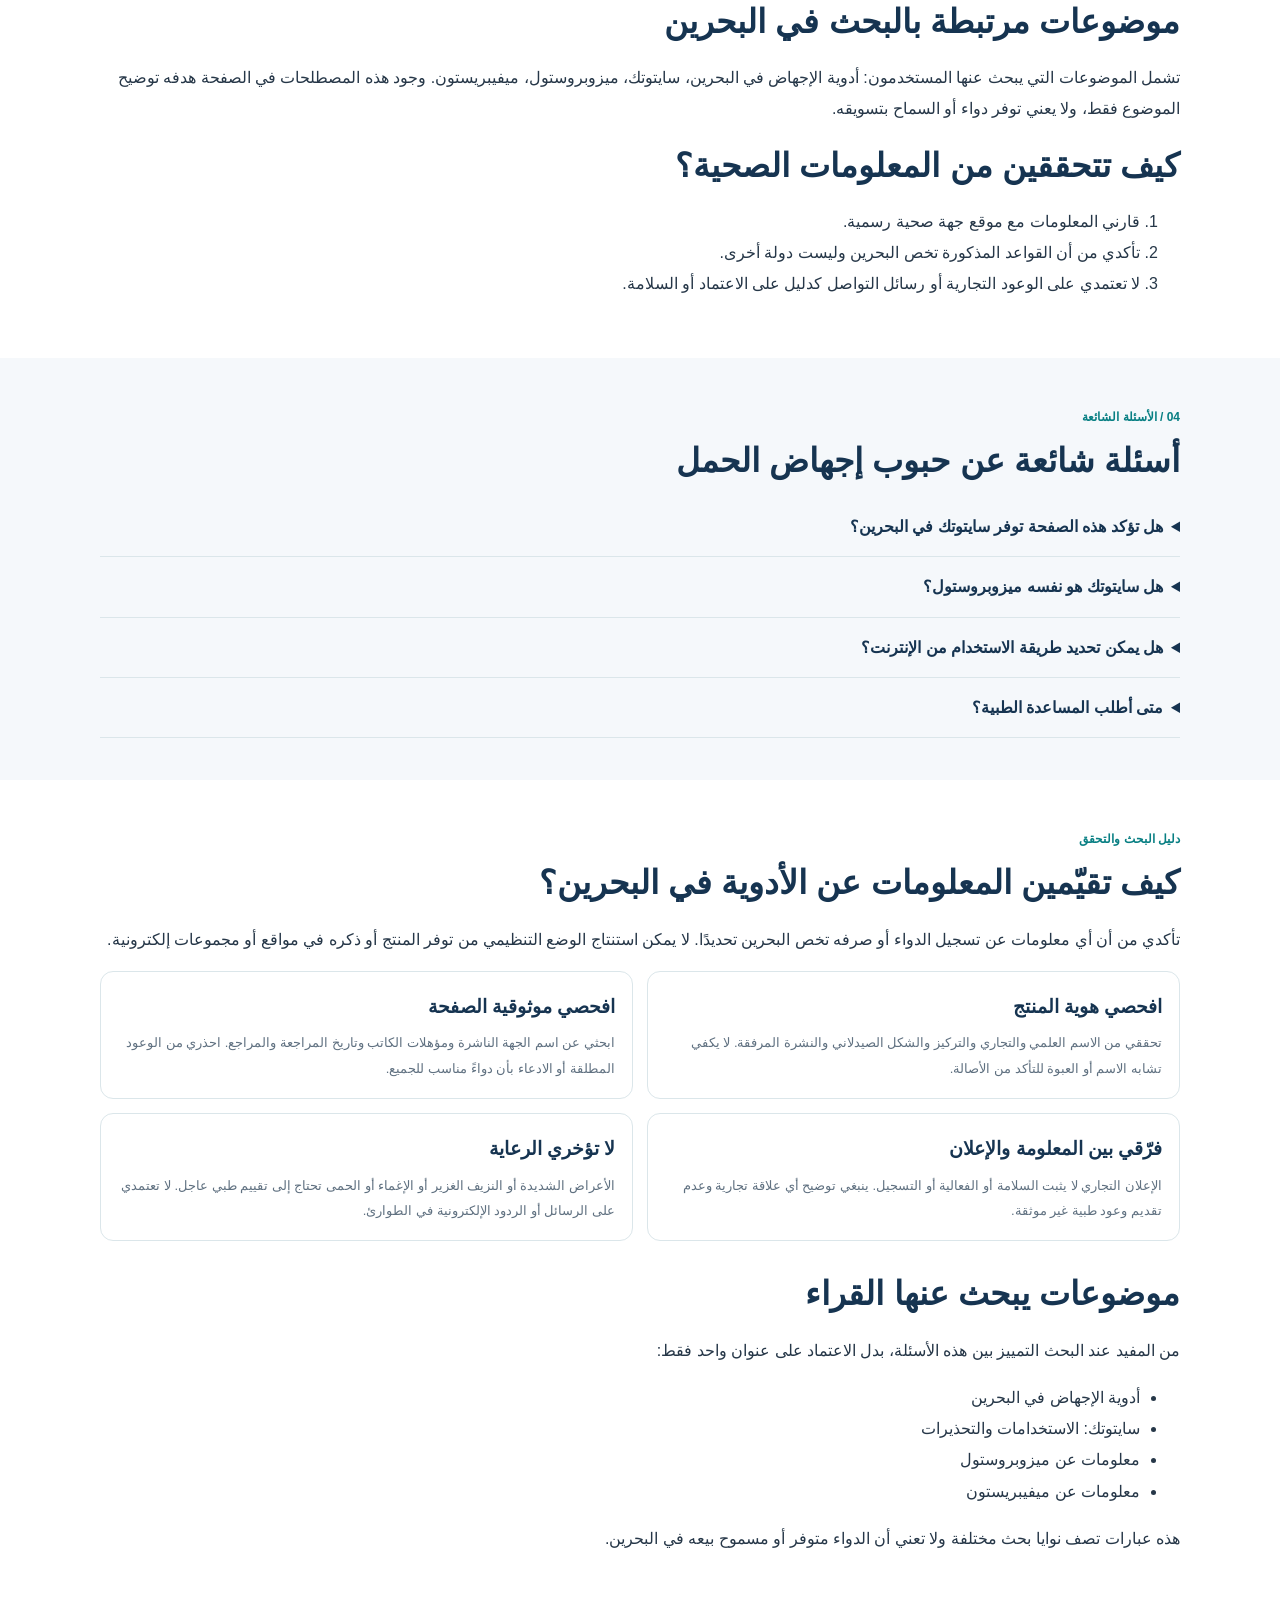
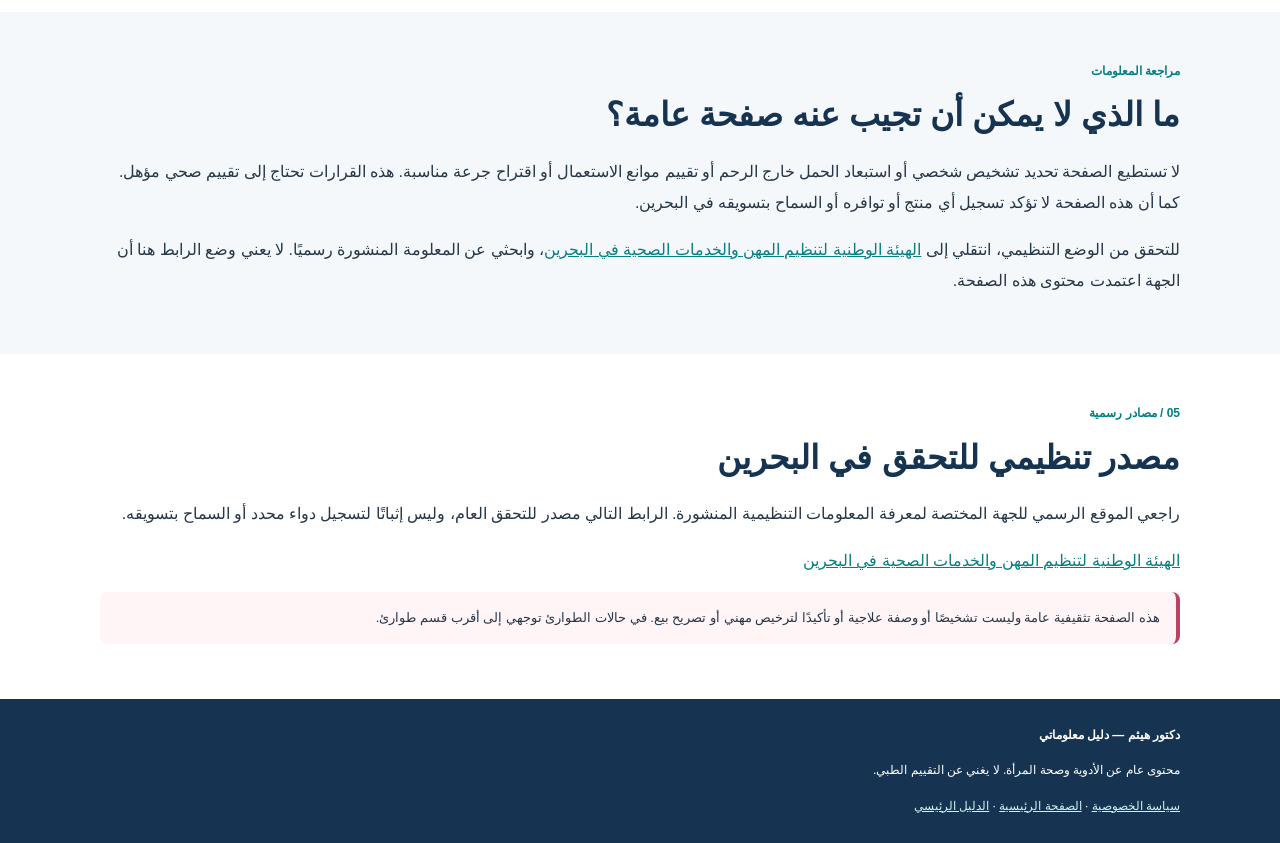
<file: bahrain/index.html>
<!doctype html>
<html lang="ar" dir="rtl">
<head>
<meta charset="utf-8"><meta name="viewport" content="width=device-width, initial-scale=1">
<title>معلومات عن أدوية الإجهاض في البحرين | السلامة والمصادر الرسمية</title>
<meta name="description" content="معلومات عامة عن سايتوتك وميزوبروستول وميفيبريستون للباحثين في البحرين، مع إرشادات السلامة وروابط الجهات الصحية الرسمية.">
<meta name="robots" content="index,follow,max-image-preview:large">
<link rel="canonical" href="https://femseha.github.io/dr-haitham-gcc-landing/bahrain/">
<meta property="og:type" content="website"><meta property="og:locale" content="ar">
<meta property="og:title" content="معلومات عن أدوية الإجهاض في البحرين | السلامة والمصادر الرسمية"><meta property="og:description" content="معلومات عامة عن سايتوتك وميزوبروستول وميفيبريستون للباحثين في البحرين، مع إرشادات السلامة وروابط الجهات الصحية الرسمية."><meta property="og:url" content="https://femseha.github.io/dr-haitham-gcc-landing/bahrain/">
<meta property="og:image" content="https://femseha.github.io/dr-haitham-gcc-landing/assets/banner.webp">
<style>
:root{--navy:#163451;--teal:#087f83;--mint:#eaf7f5;--ink:#263748;--muted:#607181;--line:#dbe6ea;--soft:#f5f8fb}*{box-sizing:border-box}body{margin:0;font-family:Tahoma,Arial,sans-serif;line-height:1.95;color:var(--ink)}a{color:var(--teal)}.wrap{width:min(1080px,92%);margin:auto}.top{background:var(--navy);color:white;padding:8px 0;font-size:12px}.head{display:flex;justify-content:space-between;align-items:center;padding:15px 0;border-bottom:1px solid var(--line);gap:15px}.brand{display:flex;gap:12px;align-items:center;text-decoration:none;color:var(--teal,var(--navy))}.brand img{display:block;width:64px;height:64px;min-width:64px;object-fit:contain;object-position:center;border-radius:14px;background:#fff;padding:2px;border:1px solid var(--line)}.brand b,.brand small{display:block}.brand b{font-size:17px;color:var(--teal,var(--navy));font-weight:800}.brand small{line-height:1.7}.brand small{font-size:11px;color:var(--muted)}nav{display:flex;gap:14px;flex-wrap:wrap;font-size:13px}nav a{text-decoration:none}.hero{background:linear-gradient(120deg,#effaf8,#f5f8fc);padding:36px 0}.heroGrid{display:grid;grid-template-columns:1fr 1fr;gap:30px;align-items:center}.hero img{width:100%;height:auto;max-height:390px;object-fit:contain;border-radius:18px}.tag{color:var(--teal);font-weight:bold;font-size:12px}.hero h1{font-size:clamp(29px,4vw,43px);line-height:1.5;color:var(--navy);margin:10px 0}.hero p{color:#506474}.btn{display:inline-block;padding:10px 16px;border-radius:9px;background:var(--teal);color:white;text-decoration:none;font-size:13px;font-weight:bold;margin:8px 0}.notice{padding:13px 16px;background:#fff4f6;border-right:4px solid #b94362;border-radius:8px;font-size:13px}.content{padding:42px 0}.soft{background:var(--soft)}h2{color:var(--navy);font-size:clamp(24px,3vw,33px);line-height:1.5;margin:5px 0 12px}.eyebrow{font-size:12px;color:var(--teal);font-weight:bold}.cards{display:grid;grid-template-columns:repeat(3,1fr);gap:14px}.card{border:1px solid var(--line);border-radius:14px;background:white;padding:18px}.card h3{color:var(--navy);margin:0 0 7px;font-size:17px}.card p{font-size:13px;color:var(--muted);margin:0}.grid2{display:grid;grid-template-columns:repeat(2,1fr);gap:14px}.box{background:white;border:1px solid var(--line);border-radius:13px;padding:17px}.box h3{color:var(--navy);margin:0 0 5px}.box p{margin:0;font-size:13px;color:var(--muted)}details{padding:14px 0;border-bottom:1px solid var(--line)}summary{font-weight:bold;cursor:pointer;color:var(--navy)}details p{color:var(--muted);font-size:14px}.foot{background:var(--navy);color:white;padding:25px 0;font-size:12px}.foot a{color:#c9f4ed}.wa{position:fixed;left:16px;bottom:16px;z-index:5;background:#168b62;color:white;text-decoration:none;border-radius:999px;padding:12px 16px;box-shadow:0 8px 25px #102b3b30;font-weight:bold;font-size:13px}@media(max-width:740px){.heroGrid,.cards,.grid2{grid-template-columns:1fr}.hero{padding:24px 0}.heroGrid img{max-height:none}nav{display:none}.content{padding:32px 0}.wrap{width:calc(100% - 30px)}}
</style>
</head><body>
<div class="top"><div class="wrap">محتوى تثقيفي عام • البحرين • تحققّي دائمًا من المصادر الصحية الرسمية</div></div>
<header class="wrap head"><a class="brand" href="../" aria-label="الصفحة الرئيسية: حبوب إجهاض الحمل"><img src="../assets/site-logo.webp" alt="شعار موقع حبوب إجهاض الحمل" width="64" height="64"><span><b>حبوب إجهاض الحمل</b><small>دليل المعلومات الدوائية وصحة المرأة</small></span></a><nav><a href="#medicines">معلومات الأدوية</a><a href="#safety">السلامة</a><a href="#faq">الأسئلة الشائعة</a><a href="#official">المصادر الرسمية</a></nav></header>
<main><section class="hero"><div class="wrap heroGrid"><img src="../assets/banner.webp" alt="أدوية إجهاض الحمل بين سؤال وجواب"><div><span class="tag">دليل معلوماتي خاص بـ البحرين</span><h1>معلومات عن أدوية الإجهاض في البحرين — السلامة والمصادر الرسمية</h1><p>هذه الصفحة تقدم معلومات عامة عن الأسماء الدوائية التي تظهر في نتائج البحث مثل سايتوتك (ميزوبروستول) وميفيبريستون، وكيفية قراءة المعلومات الصحية والتحقق منها، دون تقديم تشخيص أو وصفة علاجية.</p><a class="btn" href="#medicines">اقرئي الدليل</a><div class="notice"><b>تنبيه:</b> لا تؤكد الصفحة توفر أي دواء أو تسجيله أو قانونية بيعه أو استخدامه في البحرين. تحققي من الجهات المختصة واستشيري مختصًا صحيًا مؤهلًا.</div></div></div></section>
<section class="content wrap" id="medicines"><span class="eyebrow">01 / مصطلحات دوائية</span><h2>ما الفرق بين سايتوتك وميزوبروستول وميفيبريستون؟</h2><p>تساعد معرفة الاسم التجاري والمادة الفعالة على فهم النشرات الطبية، لكنها لا تكفي لتحديد ملاءمة الدواء أو طريقة استخدامه.</p><div class="cards"><article class="card"><h3>سايتوتك (Cytotec)</h3><p>اسم تجاري لدواء يحتوي على ميزوبروستول. تحققي من النشرة الرسمية ومصدر المنتج ولا تعتمدي على صور العبوات أو الإعلانات وحدها.</p></article><article class="card"><h3>ميزوبروستول (Misoprostol)</h3><p>مادة دوائية لها استخدامات طبية متعددة وقد ترتبط بآثار جانبية ومخاطر. لا تحددي الجرعة أو طريقة الاستخدام اعتمادًا على منشور عام.</p></article><article class="card"><h3>ميفيبريستون (Mifepristone)</h3><p>دواء يدخل في بروتوكولات طبية محددة في بعض الأنظمة الصحية. تختلف ضوابط استخدامه واعتماده بحسب البلد والسياق الطبي.</p></article></div></section>
<section class="content soft" id="safety"><div class="wrap"><span class="eyebrow">02 / السلامة</span><h2>نقاط مهمة قبل الاعتماد على أي معلومة</h2><div class="grid2"><div class="box"><h3>تحققي من المصدر</h3><p>ابحثي عن تاريخ التحديث والجهة الناشرة والنشرة الرسمية، وميّزي بين التثقيف الطبي والإعلان التجاري.</p></div><div class="box"><h3>تجنبي المنتجات مجهولة المصدر</h3><p>قد تكون المنتجات غير الموثقة مقلدة أو مخزنة بطريقة غير مناسبة أو مختلفة عن الوصف المعلن.</p></div><div class="box"><h3>لا تعتمدي على وصفة عامة</h3><p>الصفحة العامة لا تستطيع تقييم الحالة الصحية الفردية أو تحديد العلاج والجرعة المناسبة.</p></div><div class="box"><h3>اطلبي المساعدة عند الخطر</h3><p>الألم الشديد أو النزيف الغزير أو الإغماء أو الحمى أو تدهور الحالة يستدعي رعاية طبية عاجلة.</p></div></div></div></section>
<section class="content wrap"><span class="eyebrow">03 / كلمات البحث</span><h2>موضوعات مرتبطة بالبحث في البحرين</h2><p>تشمل الموضوعات التي يبحث عنها المستخدمون: أدوية الإجهاض في البحرين، سايتوتك، ميزوبروستول، ميفيبريستون. وجود هذه المصطلحات في الصفحة هدفه توضيح الموضوع فقط، ولا يعني توفر دواء أو السماح بتسويقه.</p><h2>كيف تتحققين من المعلومات الصحية؟</h2><ol><li>قارني المعلومات مع موقع جهة صحية رسمية.</li><li>تأكدي من أن القواعد المذكورة تخص البحرين وليست دولة أخرى.</li><li>لا تعتمدي على الوعود التجارية أو رسائل التواصل كدليل على الاعتماد أو السلامة.</li></ol></section>
<section class="content soft" id="faq"><div class="wrap"><span class="eyebrow">04 / الأسئلة الشائعة</span><h2>أسئلة شائعة عن حبوب إجهاض الحمل</h2><details><summary>هل تؤكد هذه الصفحة توفر سايتوتك في البحرين؟</summary><p>لا. لا تؤكد هذه الصفحة التوفر أو التسجيل أو التصريح بالتسويق؛ راجعي الجهة التنظيمية المختصة.</p></details><details><summary>هل سايتوتك هو نفسه ميزوبروستول؟</summary><p>سايتوتك اسم تجاري لمنتج يحتوي على المادة الفعالة ميزوبروستول. تحققي من النشرة والمنتج الرسمي ولا تعتمدي على الاسم وحده.</p></details><details><summary>هل يمكن تحديد طريقة الاستخدام من الإنترنت؟</summary><p>لا ينبغي تحديد الجرعة أو القرار العلاجي من صفحة عامة؛ يلزم الرجوع إلى مختص صحي مؤهل ومعلومات طبية موثوقة.</p></details><details><summary>متى أطلب المساعدة الطبية؟</summary><p>عند ألم شديد أو نزيف غزير أو إغماء أو حمى أو تدهور مقلق، اطلبي رعاية طبية عاجلة. لا تنتظري ردًا عبر الإنترنت في الطوارئ.</p></details></div></section>
<section class="content wrap" id="search-guide"><span class="eyebrow">دليل البحث والتحقق</span><h2>كيف تقيّمين المعلومات عن الأدوية في البحرين؟</h2><p>تأكدي من أن أي معلومات عن تسجيل الدواء أو صرفه تخص البحرين تحديدًا. لا يمكن استنتاج الوضع التنظيمي من توفر المنتج أو ذكره في مواقع أو مجموعات إلكترونية.</p><div class="grid2"><div class="box"><h3>افحصي هوية المنتج</h3><p>تحققي من الاسم العلمي والتجاري والتركيز والشكل الصيدلاني والنشرة المرفقة. لا يكفي تشابه الاسم أو العبوة للتأكد من الأصالة.</p></div><div class="box"><h3>افحصي موثوقية الصفحة</h3><p>ابحثي عن اسم الجهة الناشرة ومؤهلات الكاتب وتاريخ المراجعة والمراجع. احذري من الوعود المطلقة أو الادعاء بأن دواءً مناسب للجميع.</p></div><div class="box"><h3>فرّقي بين المعلومة والإعلان</h3><p>الإعلان التجاري لا يثبت السلامة أو الفعالية أو التسجيل. ينبغي توضيح أي علاقة تجارية وعدم تقديم وعود طبية غير موثقة.</p></div><div class="box"><h3>لا تؤخري الرعاية</h3><p>الأعراض الشديدة أو النزيف الغزير أو الإغماء أو الحمى تحتاج إلى تقييم طبي عاجل. لا تعتمدي على الرسائل أو الردود الإلكترونية في الطوارئ.</p></div></div><h2 style="margin-top:28px">موضوعات يبحث عنها القراء</h2><p>من المفيد عند البحث التمييز بين هذه الأسئلة، بدل الاعتماد على عنوان واحد فقط:</p><ul><li>أدوية الإجهاض في البحرين</li><li>سايتوتك: الاستخدامات والتحذيرات</li><li>معلومات عن ميزوبروستول</li><li>معلومات عن ميفيبريستون</li></ul><p>هذه عبارات تصف نوايا بحث مختلفة ولا تعني أن الدواء متوفر أو مسموح بيعه في البحرين.</p></section>
<section class="content soft"><div class="wrap"><span class="eyebrow">مراجعة المعلومات</span><h2>ما الذي لا يمكن أن تجيب عنه صفحة عامة؟</h2><p>لا تستطيع الصفحة تحديد تشخيص شخصي أو استبعاد الحمل خارج الرحم أو تقييم موانع الاستعمال أو اقتراح جرعة مناسبة. هذه القرارات تحتاج إلى تقييم صحي مؤهل. كما أن هذه الصفحة لا تؤكد تسجيل أي منتج أو توافره أو السماح بتسويقه في البحرين.</p><p>للتحقق من الوضع التنظيمي، انتقلي إلى <a href="https://www.nhra.bh/" target="_blank" rel="noopener noreferrer">الهيئة الوطنية لتنظيم المهن والخدمات الصحية في البحرين</a>، وابحثي عن المعلومة المنشورة رسميًا. لا يعني وضع الرابط هنا أن الجهة اعتمدت محتوى هذه الصفحة.</p></div></section>
<section class="content wrap" id="official"><span class="eyebrow">05 / مصادر رسمية</span><h2>مصدر تنظيمي للتحقق في البحرين</h2><p>راجعي الموقع الرسمي للجهة المختصة لمعرفة المعلومات التنظيمية المنشورة. الرابط التالي مصدر للتحقق العام، وليس إثباتًا لتسجيل دواء محدد أو السماح بتسويقه.</p><p><a href="https://www.nhra.bh/" target="_blank" rel="noopener noreferrer">الهيئة الوطنية لتنظيم المهن والخدمات الصحية في البحرين</a></p><p class="notice">هذه الصفحة تثقيفية عامة وليست تشخيصًا أو وصفة علاجية أو تأكيدًا لترخيص مهني أو تصريح بيع. في حالات الطوارئ توجهي إلى أقرب قسم طوارئ.</p></section></main>
<footer class="foot"><div class="wrap"><b>دكتور هيثم — دليل معلوماتي</b><p>محتوى عام عن الأدوية وصحة المرأة. لا يغني عن التقييم الطبي.</p><a href="../privacy.html">سياسة الخصوصية</a> · <a href="../">الصفحة الرئيسية</a> · <a href="../abortion-pills/">الدليل الرئيسي</a></div></footer>
<a class="wa" href="https://wa.me/966538159747" target="_blank" rel="noopener noreferrer" aria-label="واتساب للاستفسارات العامة">◉ واتساب للاستفسارات العامة</a>
</body></html>
</file>
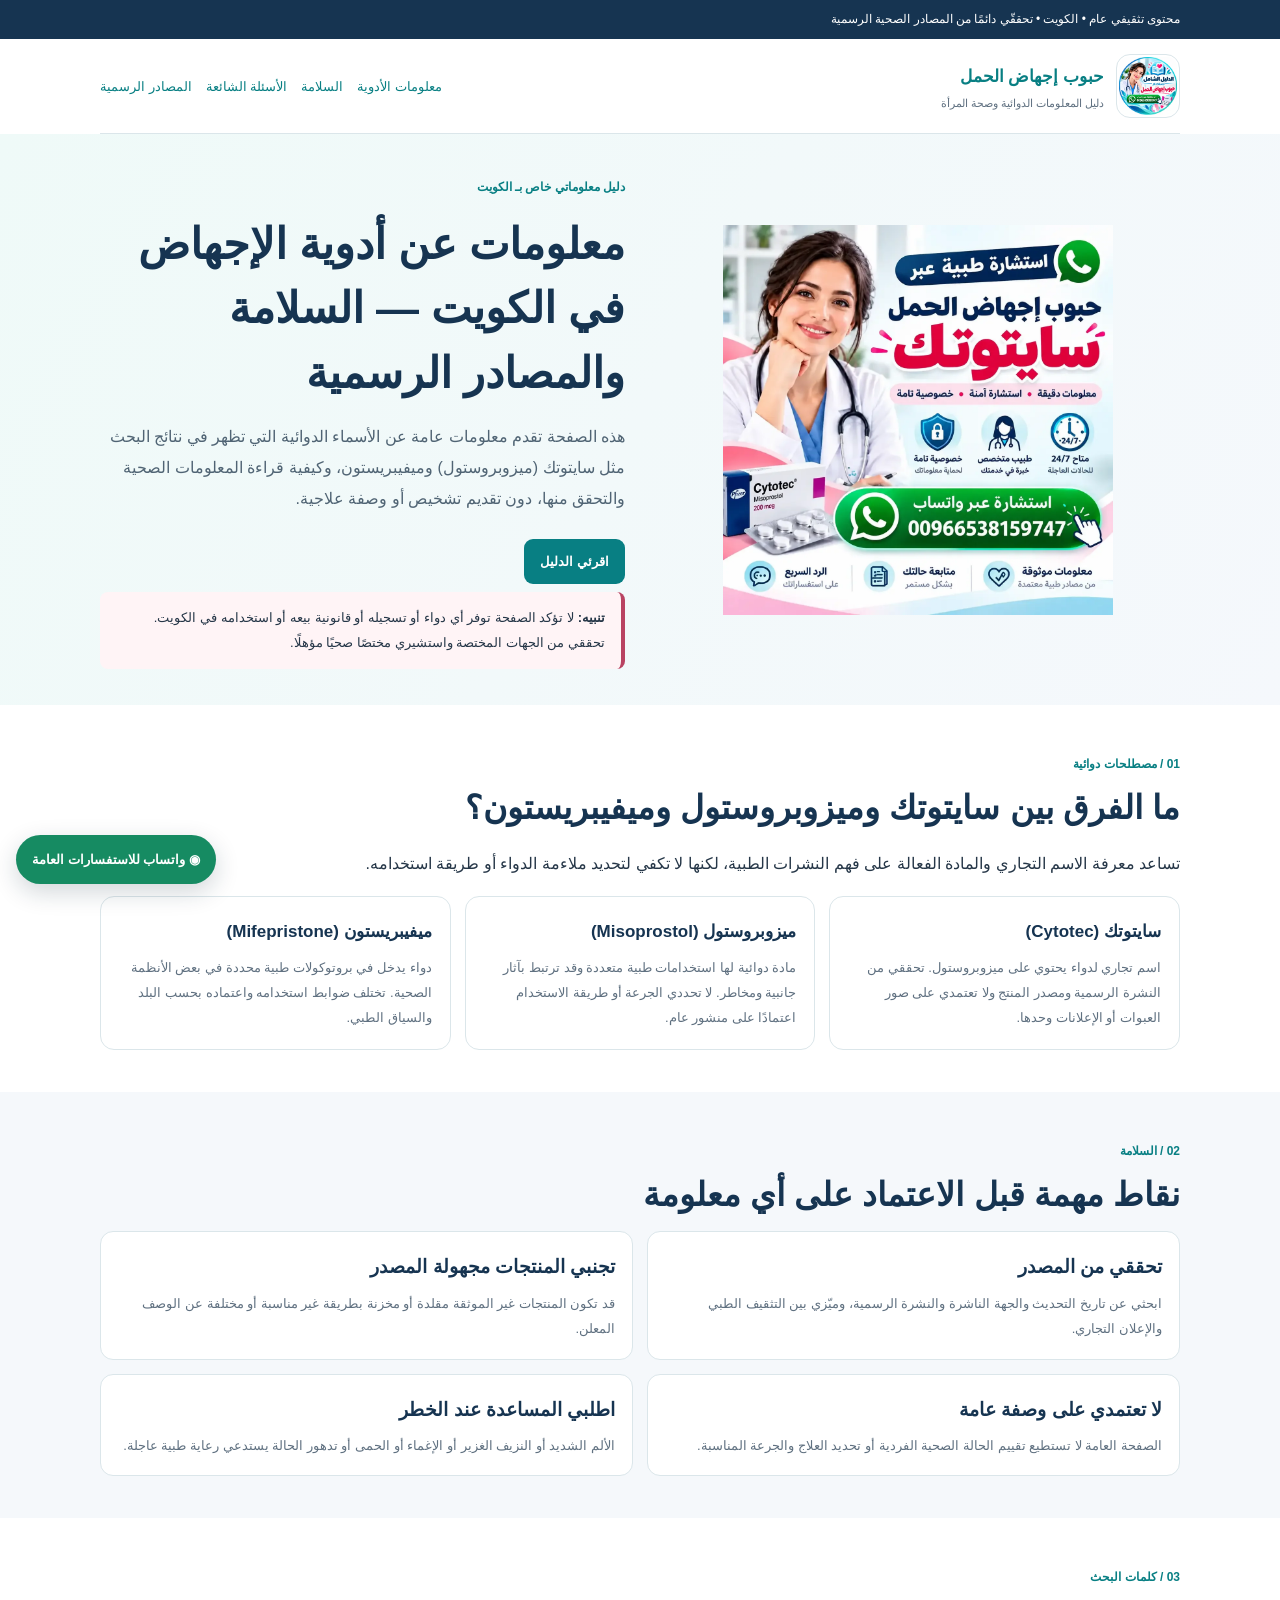
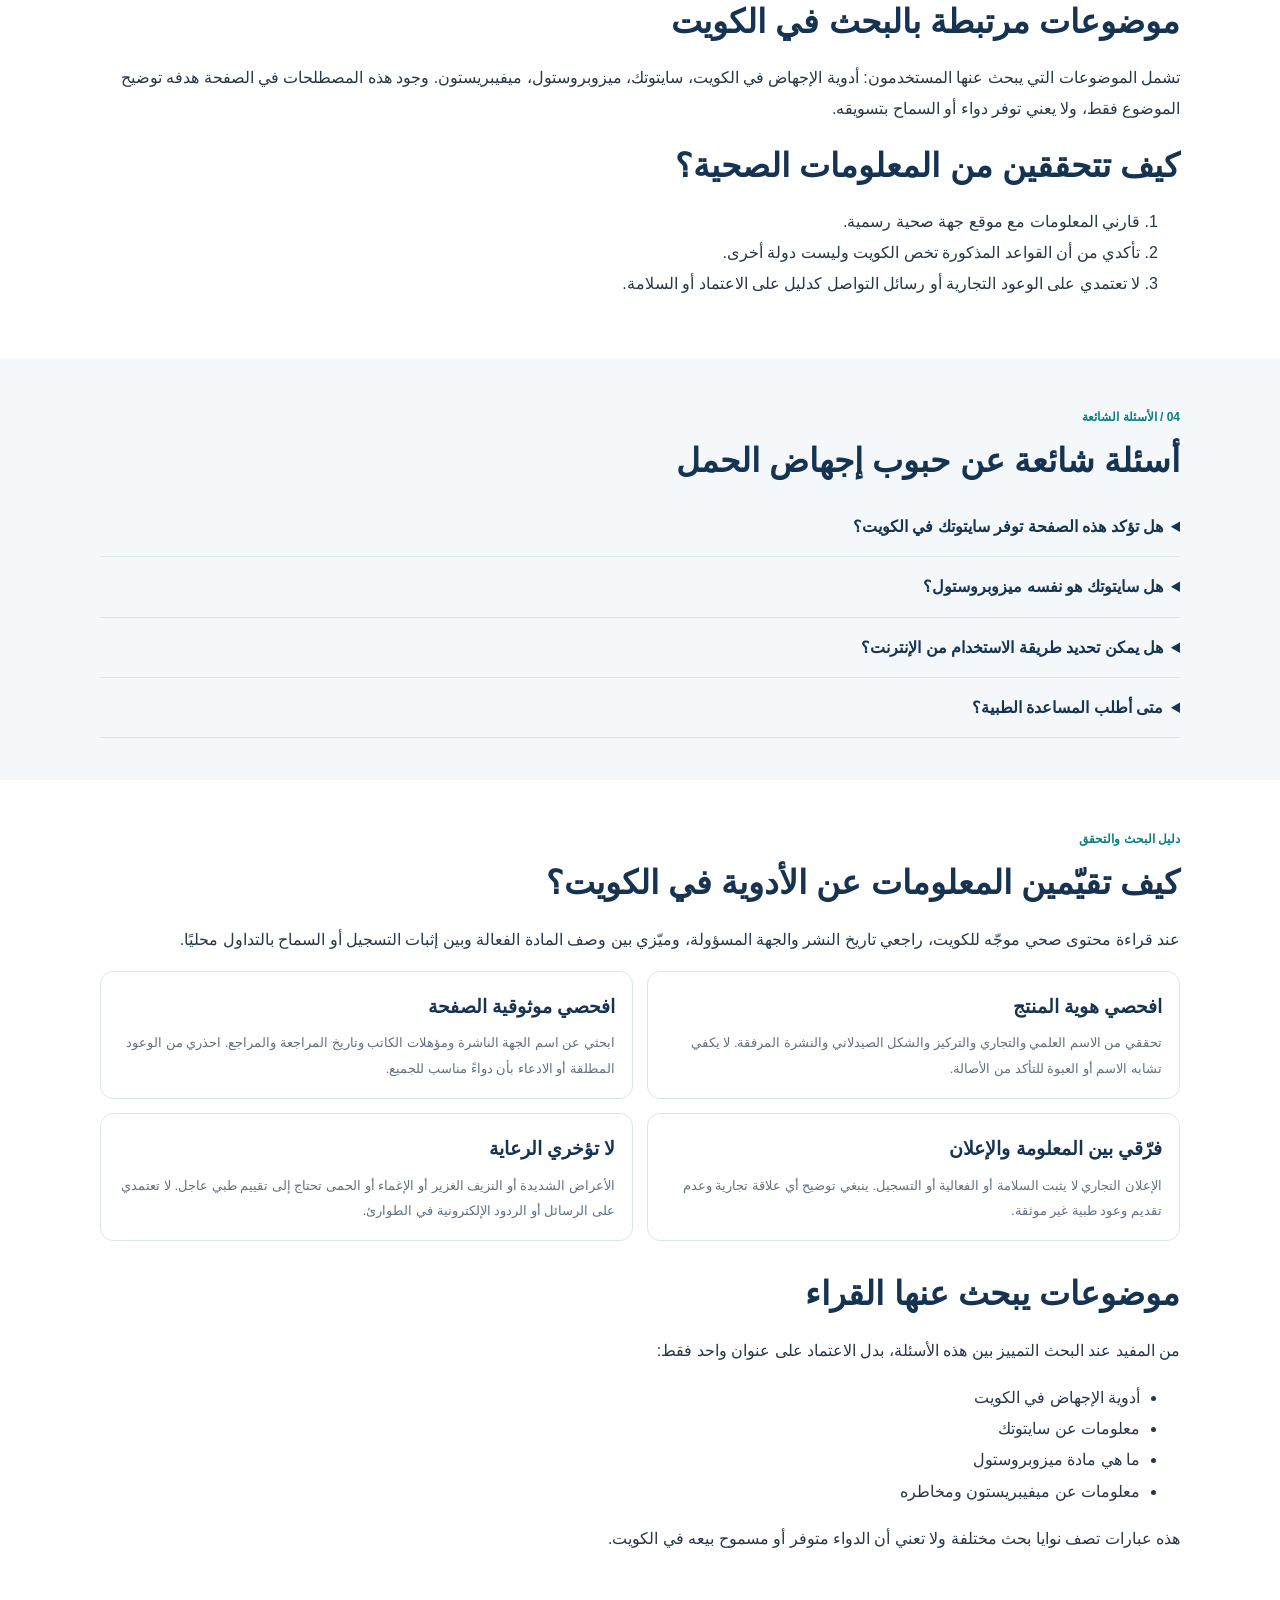
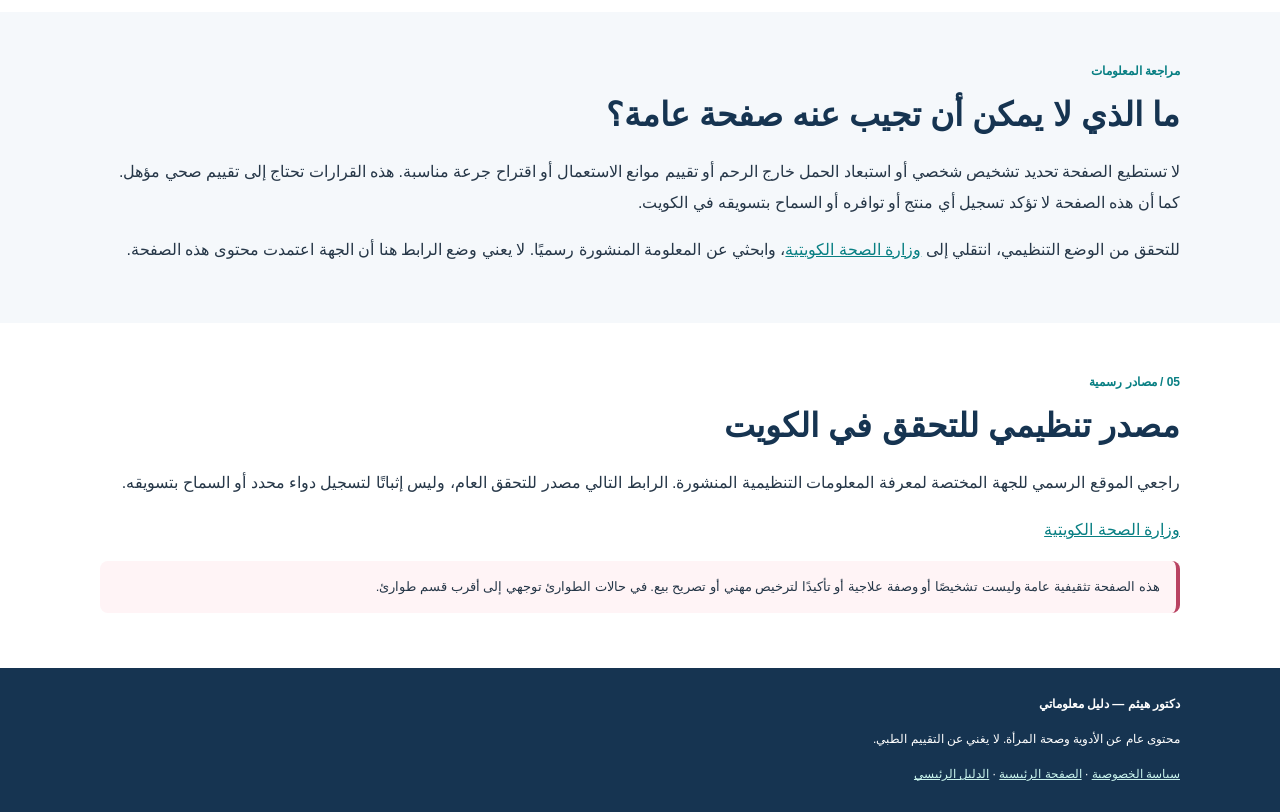
<file: kuwait/index.html>
<!doctype html>
<html lang="ar" dir="rtl">
<head>
<meta charset="utf-8"><meta name="viewport" content="width=device-width, initial-scale=1">
<title>معلومات عن أدوية الإجهاض في الكويت | السلامة والمصادر الرسمية</title>
<meta name="description" content="دليل تثقيفي عن سايتوتك وميزوبروستول وميفيبريستون في سياق المعلومات الصحية بالكويت، مع تنبيهات السلامة وروابط رسمية.">
<meta name="robots" content="index,follow,max-image-preview:large">
<link rel="canonical" href="https://femseha.github.io/dr-haitham-gcc-landing/kuwait/">
<meta property="og:type" content="website"><meta property="og:locale" content="ar">
<meta property="og:title" content="معلومات عن أدوية الإجهاض في الكويت | السلامة والمصادر الرسمية"><meta property="og:description" content="دليل تثقيفي عن سايتوتك وميزوبروستول وميفيبريستون في سياق المعلومات الصحية بالكويت، مع تنبيهات السلامة وروابط رسمية."><meta property="og:url" content="https://femseha.github.io/dr-haitham-gcc-landing/kuwait/">
<meta property="og:image" content="https://femseha.github.io/dr-haitham-gcc-landing/assets/banner.webp">
<style>
:root{--navy:#163451;--teal:#087f83;--mint:#eaf7f5;--ink:#263748;--muted:#607181;--line:#dbe6ea;--soft:#f5f8fb}*{box-sizing:border-box}body{margin:0;font-family:Tahoma,Arial,sans-serif;line-height:1.95;color:var(--ink)}a{color:var(--teal)}.wrap{width:min(1080px,92%);margin:auto}.top{background:var(--navy);color:white;padding:8px 0;font-size:12px}.head{display:flex;justify-content:space-between;align-items:center;padding:15px 0;border-bottom:1px solid var(--line);gap:15px}.brand{display:flex;gap:12px;align-items:center;text-decoration:none;color:var(--teal,var(--navy))}.brand img{display:block;width:64px;height:64px;min-width:64px;object-fit:contain;object-position:center;border-radius:14px;background:#fff;padding:2px;border:1px solid var(--line)}.brand b,.brand small{display:block}.brand b{font-size:17px;color:var(--teal,var(--navy));font-weight:800}.brand small{line-height:1.7}.brand small{font-size:11px;color:var(--muted)}nav{display:flex;gap:14px;flex-wrap:wrap;font-size:13px}nav a{text-decoration:none}.hero{background:linear-gradient(120deg,#effaf8,#f5f8fc);padding:36px 0}.heroGrid{display:grid;grid-template-columns:1fr 1fr;gap:30px;align-items:center}.hero img{width:100%;height:auto;max-height:390px;object-fit:contain;border-radius:18px}.tag{color:var(--teal);font-weight:bold;font-size:12px}.hero h1{font-size:clamp(29px,4vw,43px);line-height:1.5;color:var(--navy);margin:10px 0}.hero p{color:#506474}.btn{display:inline-block;padding:10px 16px;border-radius:9px;background:var(--teal);color:white;text-decoration:none;font-size:13px;font-weight:bold;margin:8px 0}.notice{padding:13px 16px;background:#fff4f6;border-right:4px solid #b94362;border-radius:8px;font-size:13px}.content{padding:42px 0}.soft{background:var(--soft)}h2{color:var(--navy);font-size:clamp(24px,3vw,33px);line-height:1.5;margin:5px 0 12px}.eyebrow{font-size:12px;color:var(--teal);font-weight:bold}.cards{display:grid;grid-template-columns:repeat(3,1fr);gap:14px}.card{border:1px solid var(--line);border-radius:14px;background:white;padding:18px}.card h3{color:var(--navy);margin:0 0 7px;font-size:17px}.card p{font-size:13px;color:var(--muted);margin:0}.grid2{display:grid;grid-template-columns:repeat(2,1fr);gap:14px}.box{background:white;border:1px solid var(--line);border-radius:13px;padding:17px}.box h3{color:var(--navy);margin:0 0 5px}.box p{margin:0;font-size:13px;color:var(--muted)}details{padding:14px 0;border-bottom:1px solid var(--line)}summary{font-weight:bold;cursor:pointer;color:var(--navy)}details p{color:var(--muted);font-size:14px}.foot{background:var(--navy);color:white;padding:25px 0;font-size:12px}.foot a{color:#c9f4ed}.wa{position:fixed;left:16px;bottom:16px;z-index:5;background:#168b62;color:white;text-decoration:none;border-radius:999px;padding:12px 16px;box-shadow:0 8px 25px #102b3b30;font-weight:bold;font-size:13px}@media(max-width:740px){.heroGrid,.cards,.grid2{grid-template-columns:1fr}.hero{padding:24px 0}.heroGrid img{max-height:none}nav{display:none}.content{padding:32px 0}.wrap{width:calc(100% - 30px)}}
</style>
</head><body>
<div class="top"><div class="wrap">محتوى تثقيفي عام • الكويت • تحققّي دائمًا من المصادر الصحية الرسمية</div></div>
<header class="wrap head"><a class="brand" href="../" aria-label="الصفحة الرئيسية: حبوب إجهاض الحمل"><img src="../assets/site-logo.webp" alt="شعار موقع حبوب إجهاض الحمل" width="64" height="64"><span><b>حبوب إجهاض الحمل</b><small>دليل المعلومات الدوائية وصحة المرأة</small></span></a><nav><a href="#medicines">معلومات الأدوية</a><a href="#safety">السلامة</a><a href="#faq">الأسئلة الشائعة</a><a href="#official">المصادر الرسمية</a></nav></header>
<main><section class="hero"><div class="wrap heroGrid"><img src="../assets/banner.webp" alt="أدوية إجهاض الحمل بين سؤال وجواب"><div><span class="tag">دليل معلوماتي خاص بـ الكويت</span><h1>معلومات عن أدوية الإجهاض في الكويت — السلامة والمصادر الرسمية</h1><p>هذه الصفحة تقدم معلومات عامة عن الأسماء الدوائية التي تظهر في نتائج البحث مثل سايتوتك (ميزوبروستول) وميفيبريستون، وكيفية قراءة المعلومات الصحية والتحقق منها، دون تقديم تشخيص أو وصفة علاجية.</p><a class="btn" href="#medicines">اقرئي الدليل</a><div class="notice"><b>تنبيه:</b> لا تؤكد الصفحة توفر أي دواء أو تسجيله أو قانونية بيعه أو استخدامه في الكويت. تحققي من الجهات المختصة واستشيري مختصًا صحيًا مؤهلًا.</div></div></div></section>
<section class="content wrap" id="medicines"><span class="eyebrow">01 / مصطلحات دوائية</span><h2>ما الفرق بين سايتوتك وميزوبروستول وميفيبريستون؟</h2><p>تساعد معرفة الاسم التجاري والمادة الفعالة على فهم النشرات الطبية، لكنها لا تكفي لتحديد ملاءمة الدواء أو طريقة استخدامه.</p><div class="cards"><article class="card"><h3>سايتوتك (Cytotec)</h3><p>اسم تجاري لدواء يحتوي على ميزوبروستول. تحققي من النشرة الرسمية ومصدر المنتج ولا تعتمدي على صور العبوات أو الإعلانات وحدها.</p></article><article class="card"><h3>ميزوبروستول (Misoprostol)</h3><p>مادة دوائية لها استخدامات طبية متعددة وقد ترتبط بآثار جانبية ومخاطر. لا تحددي الجرعة أو طريقة الاستخدام اعتمادًا على منشور عام.</p></article><article class="card"><h3>ميفيبريستون (Mifepristone)</h3><p>دواء يدخل في بروتوكولات طبية محددة في بعض الأنظمة الصحية. تختلف ضوابط استخدامه واعتماده بحسب البلد والسياق الطبي.</p></article></div></section>
<section class="content soft" id="safety"><div class="wrap"><span class="eyebrow">02 / السلامة</span><h2>نقاط مهمة قبل الاعتماد على أي معلومة</h2><div class="grid2"><div class="box"><h3>تحققي من المصدر</h3><p>ابحثي عن تاريخ التحديث والجهة الناشرة والنشرة الرسمية، وميّزي بين التثقيف الطبي والإعلان التجاري.</p></div><div class="box"><h3>تجنبي المنتجات مجهولة المصدر</h3><p>قد تكون المنتجات غير الموثقة مقلدة أو مخزنة بطريقة غير مناسبة أو مختلفة عن الوصف المعلن.</p></div><div class="box"><h3>لا تعتمدي على وصفة عامة</h3><p>الصفحة العامة لا تستطيع تقييم الحالة الصحية الفردية أو تحديد العلاج والجرعة المناسبة.</p></div><div class="box"><h3>اطلبي المساعدة عند الخطر</h3><p>الألم الشديد أو النزيف الغزير أو الإغماء أو الحمى أو تدهور الحالة يستدعي رعاية طبية عاجلة.</p></div></div></div></section>
<section class="content wrap"><span class="eyebrow">03 / كلمات البحث</span><h2>موضوعات مرتبطة بالبحث في الكويت</h2><p>تشمل الموضوعات التي يبحث عنها المستخدمون: أدوية الإجهاض في الكويت، سايتوتك، ميزوبروستول، ميفيبريستون. وجود هذه المصطلحات في الصفحة هدفه توضيح الموضوع فقط، ولا يعني توفر دواء أو السماح بتسويقه.</p><h2>كيف تتحققين من المعلومات الصحية؟</h2><ol><li>قارني المعلومات مع موقع جهة صحية رسمية.</li><li>تأكدي من أن القواعد المذكورة تخص الكويت وليست دولة أخرى.</li><li>لا تعتمدي على الوعود التجارية أو رسائل التواصل كدليل على الاعتماد أو السلامة.</li></ol></section>
<section class="content soft" id="faq"><div class="wrap"><span class="eyebrow">04 / الأسئلة الشائعة</span><h2>أسئلة شائعة عن حبوب إجهاض الحمل</h2><details><summary>هل تؤكد هذه الصفحة توفر سايتوتك في الكويت؟</summary><p>لا. لا تؤكد هذه الصفحة التوفر أو التسجيل أو التصريح بالتسويق؛ راجعي الجهة التنظيمية المختصة.</p></details><details><summary>هل سايتوتك هو نفسه ميزوبروستول؟</summary><p>سايتوتك اسم تجاري لمنتج يحتوي على المادة الفعالة ميزوبروستول. تحققي من النشرة والمنتج الرسمي ولا تعتمدي على الاسم وحده.</p></details><details><summary>هل يمكن تحديد طريقة الاستخدام من الإنترنت؟</summary><p>لا ينبغي تحديد الجرعة أو القرار العلاجي من صفحة عامة؛ يلزم الرجوع إلى مختص صحي مؤهل ومعلومات طبية موثوقة.</p></details><details><summary>متى أطلب المساعدة الطبية؟</summary><p>عند ألم شديد أو نزيف غزير أو إغماء أو حمى أو تدهور مقلق، اطلبي رعاية طبية عاجلة. لا تنتظري ردًا عبر الإنترنت في الطوارئ.</p></details></div></section>
<section class="content wrap" id="search-guide"><span class="eyebrow">دليل البحث والتحقق</span><h2>كيف تقيّمين المعلومات عن الأدوية في الكويت؟</h2><p>عند قراءة محتوى صحي موجّه للكويت، راجعي تاريخ النشر والجهة المسؤولة، وميّزي بين وصف المادة الفعالة وبين إثبات التسجيل أو السماح بالتداول محليًا.</p><div class="grid2"><div class="box"><h3>افحصي هوية المنتج</h3><p>تحققي من الاسم العلمي والتجاري والتركيز والشكل الصيدلاني والنشرة المرفقة. لا يكفي تشابه الاسم أو العبوة للتأكد من الأصالة.</p></div><div class="box"><h3>افحصي موثوقية الصفحة</h3><p>ابحثي عن اسم الجهة الناشرة ومؤهلات الكاتب وتاريخ المراجعة والمراجع. احذري من الوعود المطلقة أو الادعاء بأن دواءً مناسب للجميع.</p></div><div class="box"><h3>فرّقي بين المعلومة والإعلان</h3><p>الإعلان التجاري لا يثبت السلامة أو الفعالية أو التسجيل. ينبغي توضيح أي علاقة تجارية وعدم تقديم وعود طبية غير موثقة.</p></div><div class="box"><h3>لا تؤخري الرعاية</h3><p>الأعراض الشديدة أو النزيف الغزير أو الإغماء أو الحمى تحتاج إلى تقييم طبي عاجل. لا تعتمدي على الرسائل أو الردود الإلكترونية في الطوارئ.</p></div></div><h2 style="margin-top:28px">موضوعات يبحث عنها القراء</h2><p>من المفيد عند البحث التمييز بين هذه الأسئلة، بدل الاعتماد على عنوان واحد فقط:</p><ul><li>أدوية الإجهاض في الكويت</li><li>معلومات عن سايتوتك</li><li>ما هي مادة ميزوبروستول</li><li>معلومات عن ميفيبريستون ومخاطره</li></ul><p>هذه عبارات تصف نوايا بحث مختلفة ولا تعني أن الدواء متوفر أو مسموح بيعه في الكويت.</p></section>
<section class="content soft"><div class="wrap"><span class="eyebrow">مراجعة المعلومات</span><h2>ما الذي لا يمكن أن تجيب عنه صفحة عامة؟</h2><p>لا تستطيع الصفحة تحديد تشخيص شخصي أو استبعاد الحمل خارج الرحم أو تقييم موانع الاستعمال أو اقتراح جرعة مناسبة. هذه القرارات تحتاج إلى تقييم صحي مؤهل. كما أن هذه الصفحة لا تؤكد تسجيل أي منتج أو توافره أو السماح بتسويقه في الكويت.</p><p>للتحقق من الوضع التنظيمي، انتقلي إلى <a href="https://www.nhra.bh/" target="_blank" rel="noopener noreferrer">وزارة الصحة الكويتية</a>، وابحثي عن المعلومة المنشورة رسميًا. لا يعني وضع الرابط هنا أن الجهة اعتمدت محتوى هذه الصفحة.</p></div></section>
<section class="content wrap" id="official"><span class="eyebrow">05 / مصادر رسمية</span><h2>مصدر تنظيمي للتحقق في الكويت</h2><p>راجعي الموقع الرسمي للجهة المختصة لمعرفة المعلومات التنظيمية المنشورة. الرابط التالي مصدر للتحقق العام، وليس إثباتًا لتسجيل دواء محدد أو السماح بتسويقه.</p><p><a href="https://www.moh.gov.kw/" target="_blank" rel="noopener noreferrer">وزارة الصحة الكويتية</a></p><p class="notice">هذه الصفحة تثقيفية عامة وليست تشخيصًا أو وصفة علاجية أو تأكيدًا لترخيص مهني أو تصريح بيع. في حالات الطوارئ توجهي إلى أقرب قسم طوارئ.</p></section></main>
<footer class="foot"><div class="wrap"><b>دكتور هيثم — دليل معلوماتي</b><p>محتوى عام عن الأدوية وصحة المرأة. لا يغني عن التقييم الطبي.</p><a href="../privacy.html">سياسة الخصوصية</a> · <a href="../">الصفحة الرئيسية</a> · <a href="../abortion-pills/">الدليل الرئيسي</a></div></footer>
<a class="wa" href="https://wa.me/966538159747" target="_blank" rel="noopener noreferrer" aria-label="واتساب للاستفسارات العامة">◉ واتساب للاستفسارات العامة</a>
</body></html>
</file>
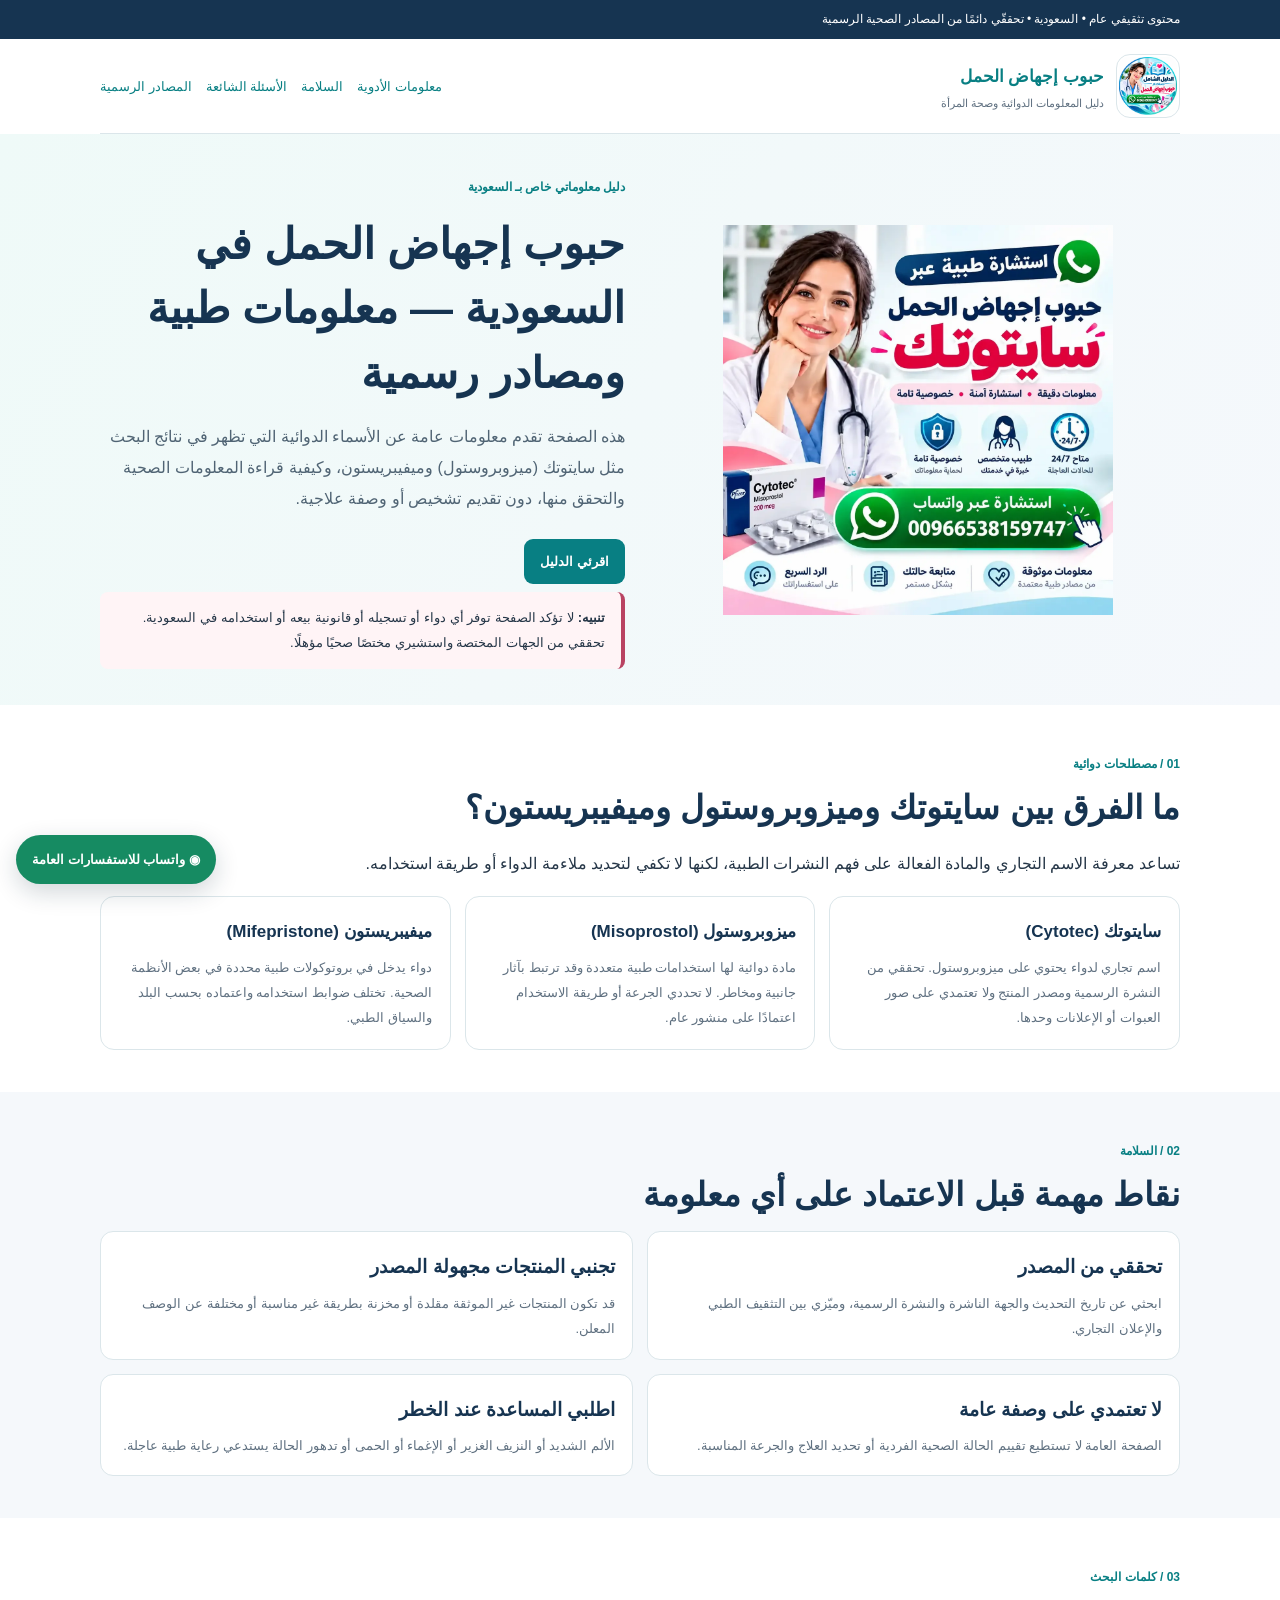
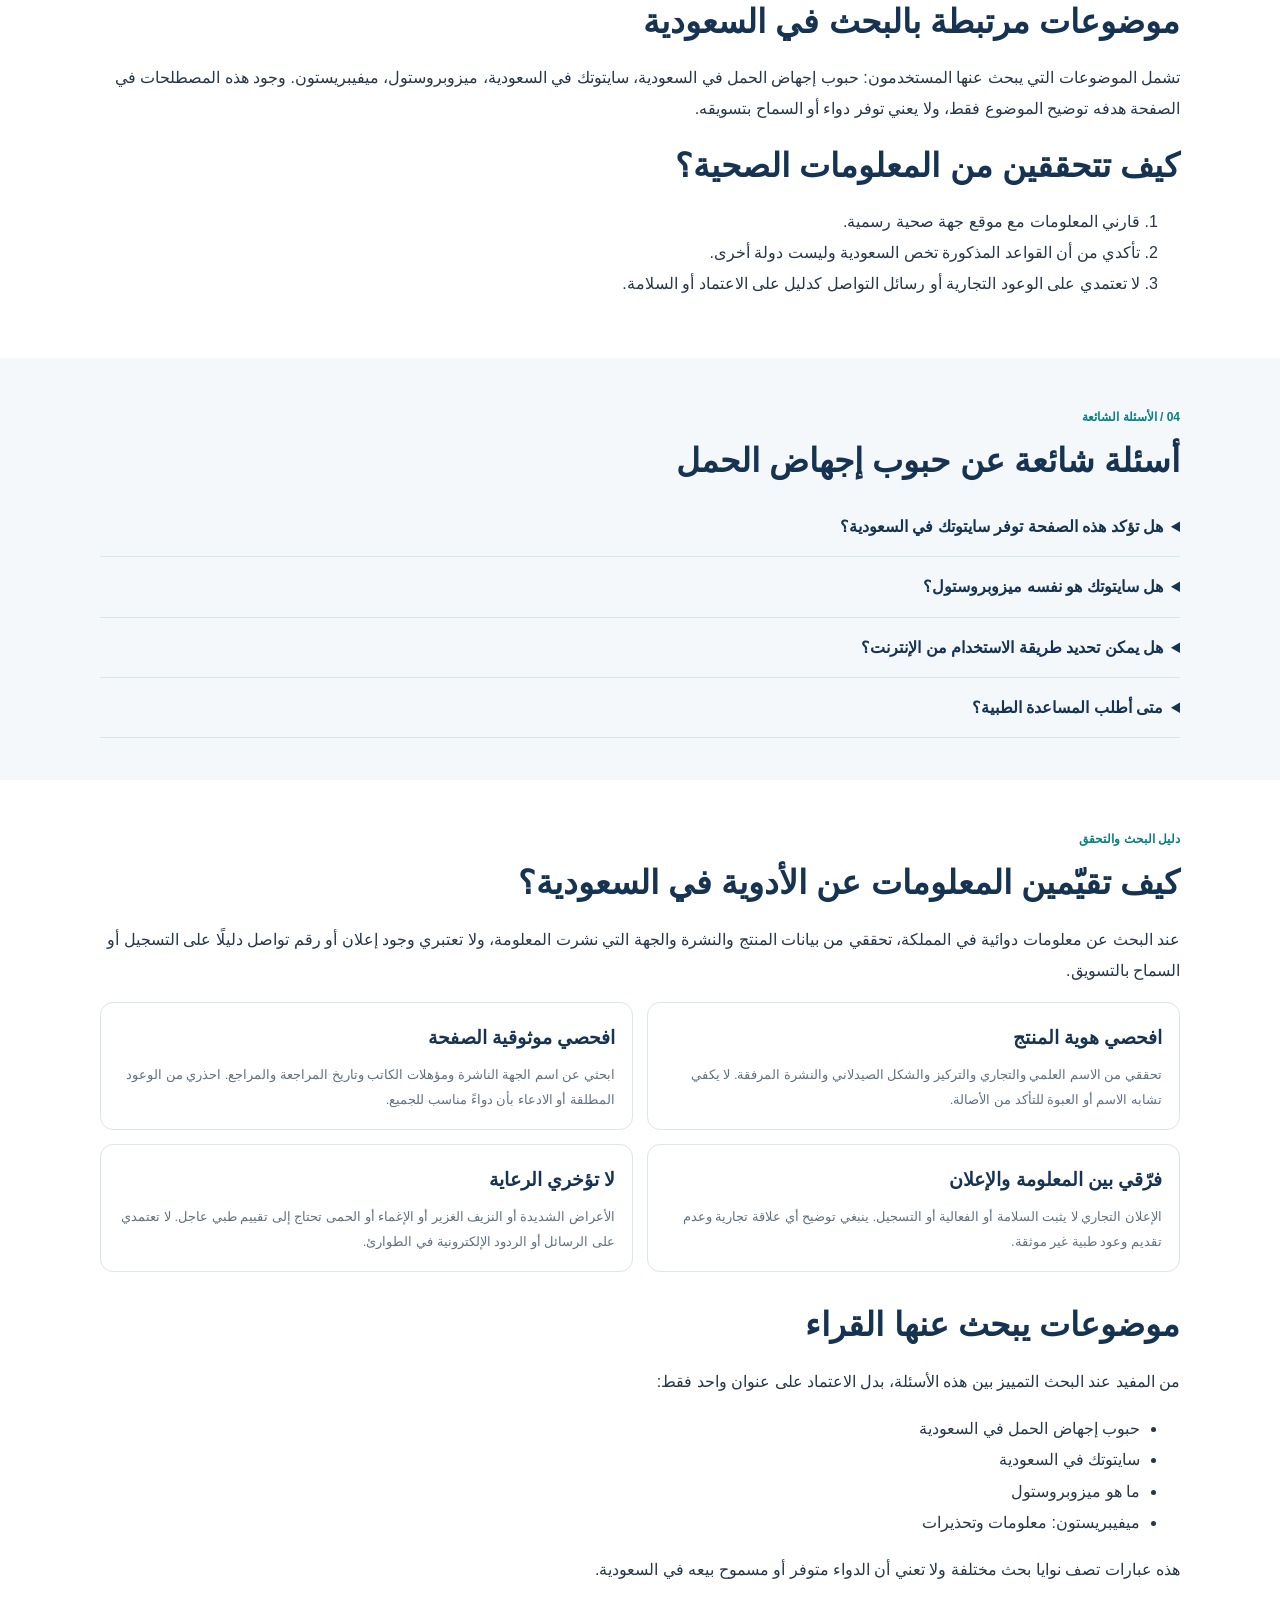
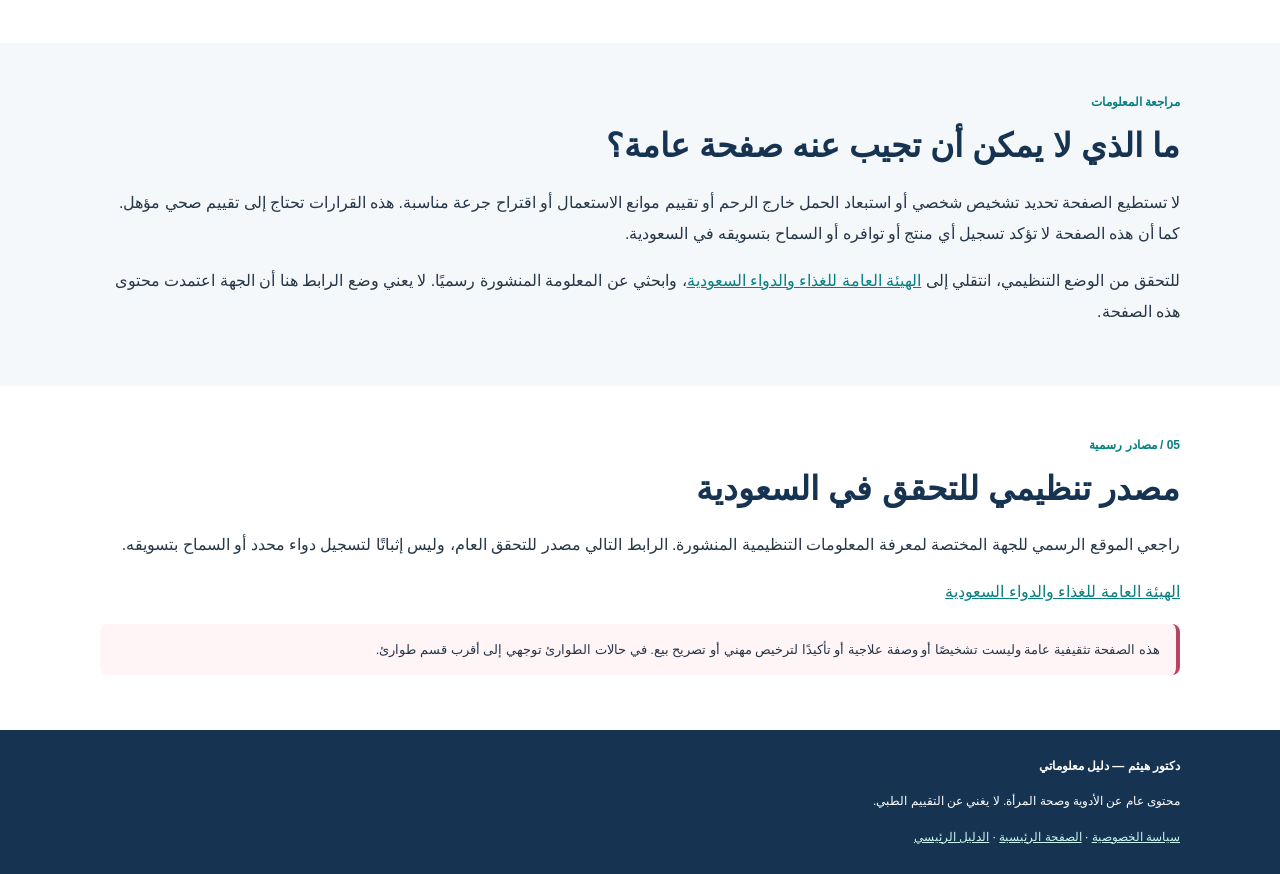
<file: saudi-arabia/index.html>
<!doctype html>
<html lang="ar" dir="rtl">
<head>
<meta charset="utf-8"><meta name="viewport" content="width=device-width, initial-scale=1">
<title>حبوب إجهاض الحمل في السعودية | معلومات طبية ومصادر رسمية</title>
<meta name="description" content="دليل معلوماتي للسعودية عن حبوب إجهاض الحمل وسايتوتك وميزوبروستول وميفيبريستون، مع تنبيهات السلامة وروابط الجهات الصحية الرسمية.">
<meta name="robots" content="index,follow,max-image-preview:large">
<link rel="canonical" href="https://femseha.github.io/dr-haitham-gcc-landing/saudi-arabia/">
<meta property="og:type" content="website"><meta property="og:locale" content="ar">
<meta property="og:title" content="حبوب إجهاض الحمل في السعودية | معلومات طبية ومصادر رسمية"><meta property="og:description" content="دليل معلوماتي للسعودية عن حبوب إجهاض الحمل وسايتوتك وميزوبروستول وميفيبريستون، مع تنبيهات السلامة وروابط الجهات الصحية الرسمية."><meta property="og:url" content="https://femseha.github.io/dr-haitham-gcc-landing/saudi-arabia/">
<meta property="og:image" content="https://femseha.github.io/dr-haitham-gcc-landing/assets/banner.webp">
<style>
:root{--navy:#163451;--teal:#087f83;--mint:#eaf7f5;--ink:#263748;--muted:#607181;--line:#dbe6ea;--soft:#f5f8fb}*{box-sizing:border-box}body{margin:0;font-family:Tahoma,Arial,sans-serif;line-height:1.95;color:var(--ink)}a{color:var(--teal)}.wrap{width:min(1080px,92%);margin:auto}.top{background:var(--navy);color:white;padding:8px 0;font-size:12px}.head{display:flex;justify-content:space-between;align-items:center;padding:15px 0;border-bottom:1px solid var(--line);gap:15px}.brand{display:flex;gap:12px;align-items:center;text-decoration:none;color:var(--teal,var(--navy))}.brand img{display:block;width:64px;height:64px;min-width:64px;object-fit:contain;object-position:center;border-radius:14px;background:#fff;padding:2px;border:1px solid var(--line)}.brand b,.brand small{display:block}.brand b{font-size:17px;color:var(--teal,var(--navy));font-weight:800}.brand small{line-height:1.7}.brand small{font-size:11px;color:var(--muted)}nav{display:flex;gap:14px;flex-wrap:wrap;font-size:13px}nav a{text-decoration:none}.hero{background:linear-gradient(120deg,#effaf8,#f5f8fc);padding:36px 0}.heroGrid{display:grid;grid-template-columns:1fr 1fr;gap:30px;align-items:center}.hero img{width:100%;height:auto;max-height:390px;object-fit:contain;border-radius:18px}.tag{color:var(--teal);font-weight:bold;font-size:12px}.hero h1{font-size:clamp(29px,4vw,43px);line-height:1.5;color:var(--navy);margin:10px 0}.hero p{color:#506474}.btn{display:inline-block;padding:10px 16px;border-radius:9px;background:var(--teal);color:white;text-decoration:none;font-size:13px;font-weight:bold;margin:8px 0}.notice{padding:13px 16px;background:#fff4f6;border-right:4px solid #b94362;border-radius:8px;font-size:13px}.content{padding:42px 0}.soft{background:var(--soft)}h2{color:var(--navy);font-size:clamp(24px,3vw,33px);line-height:1.5;margin:5px 0 12px}.eyebrow{font-size:12px;color:var(--teal);font-weight:bold}.cards{display:grid;grid-template-columns:repeat(3,1fr);gap:14px}.card{border:1px solid var(--line);border-radius:14px;background:white;padding:18px}.card h3{color:var(--navy);margin:0 0 7px;font-size:17px}.card p{font-size:13px;color:var(--muted);margin:0}.grid2{display:grid;grid-template-columns:repeat(2,1fr);gap:14px}.box{background:white;border:1px solid var(--line);border-radius:13px;padding:17px}.box h3{color:var(--navy);margin:0 0 5px}.box p{margin:0;font-size:13px;color:var(--muted)}details{padding:14px 0;border-bottom:1px solid var(--line)}summary{font-weight:bold;cursor:pointer;color:var(--navy)}details p{color:var(--muted);font-size:14px}.foot{background:var(--navy);color:white;padding:25px 0;font-size:12px}.foot a{color:#c9f4ed}.wa{position:fixed;left:16px;bottom:16px;z-index:5;background:#168b62;color:white;text-decoration:none;border-radius:999px;padding:12px 16px;box-shadow:0 8px 25px #102b3b30;font-weight:bold;font-size:13px}@media(max-width:740px){.heroGrid,.cards,.grid2{grid-template-columns:1fr}.hero{padding:24px 0}.heroGrid img{max-height:none}nav{display:none}.content{padding:32px 0}.wrap{width:calc(100% - 30px)}}
</style>
</head><body>
<div class="top"><div class="wrap">محتوى تثقيفي عام • السعودية • تحققّي دائمًا من المصادر الصحية الرسمية</div></div>
<header class="wrap head"><a class="brand" href="../" aria-label="الصفحة الرئيسية: حبوب إجهاض الحمل"><img src="../assets/site-logo.webp" alt="شعار موقع حبوب إجهاض الحمل" width="64" height="64"><span><b>حبوب إجهاض الحمل</b><small>دليل المعلومات الدوائية وصحة المرأة</small></span></a><nav><a href="#medicines">معلومات الأدوية</a><a href="#safety">السلامة</a><a href="#faq">الأسئلة الشائعة</a><a href="#official">المصادر الرسمية</a></nav></header>
<main><section class="hero"><div class="wrap heroGrid"><img src="../assets/banner.webp" alt="أدوية إجهاض الحمل بين سؤال وجواب"><div><span class="tag">دليل معلوماتي خاص بـ السعودية</span><h1>حبوب إجهاض الحمل في السعودية — معلومات طبية ومصادر رسمية</h1><p>هذه الصفحة تقدم معلومات عامة عن الأسماء الدوائية التي تظهر في نتائج البحث مثل سايتوتك (ميزوبروستول) وميفيبريستون، وكيفية قراءة المعلومات الصحية والتحقق منها، دون تقديم تشخيص أو وصفة علاجية.</p><a class="btn" href="#medicines">اقرئي الدليل</a><div class="notice"><b>تنبيه:</b> لا تؤكد الصفحة توفر أي دواء أو تسجيله أو قانونية بيعه أو استخدامه في السعودية. تحققي من الجهات المختصة واستشيري مختصًا صحيًا مؤهلًا.</div></div></div></section>
<section class="content wrap" id="medicines"><span class="eyebrow">01 / مصطلحات دوائية</span><h2>ما الفرق بين سايتوتك وميزوبروستول وميفيبريستون؟</h2><p>تساعد معرفة الاسم التجاري والمادة الفعالة على فهم النشرات الطبية، لكنها لا تكفي لتحديد ملاءمة الدواء أو طريقة استخدامه.</p><div class="cards"><article class="card"><h3>سايتوتك (Cytotec)</h3><p>اسم تجاري لدواء يحتوي على ميزوبروستول. تحققي من النشرة الرسمية ومصدر المنتج ولا تعتمدي على صور العبوات أو الإعلانات وحدها.</p></article><article class="card"><h3>ميزوبروستول (Misoprostol)</h3><p>مادة دوائية لها استخدامات طبية متعددة وقد ترتبط بآثار جانبية ومخاطر. لا تحددي الجرعة أو طريقة الاستخدام اعتمادًا على منشور عام.</p></article><article class="card"><h3>ميفيبريستون (Mifepristone)</h3><p>دواء يدخل في بروتوكولات طبية محددة في بعض الأنظمة الصحية. تختلف ضوابط استخدامه واعتماده بحسب البلد والسياق الطبي.</p></article></div></section>
<section class="content soft" id="safety"><div class="wrap"><span class="eyebrow">02 / السلامة</span><h2>نقاط مهمة قبل الاعتماد على أي معلومة</h2><div class="grid2"><div class="box"><h3>تحققي من المصدر</h3><p>ابحثي عن تاريخ التحديث والجهة الناشرة والنشرة الرسمية، وميّزي بين التثقيف الطبي والإعلان التجاري.</p></div><div class="box"><h3>تجنبي المنتجات مجهولة المصدر</h3><p>قد تكون المنتجات غير الموثقة مقلدة أو مخزنة بطريقة غير مناسبة أو مختلفة عن الوصف المعلن.</p></div><div class="box"><h3>لا تعتمدي على وصفة عامة</h3><p>الصفحة العامة لا تستطيع تقييم الحالة الصحية الفردية أو تحديد العلاج والجرعة المناسبة.</p></div><div class="box"><h3>اطلبي المساعدة عند الخطر</h3><p>الألم الشديد أو النزيف الغزير أو الإغماء أو الحمى أو تدهور الحالة يستدعي رعاية طبية عاجلة.</p></div></div></div></section>
<section class="content wrap"><span class="eyebrow">03 / كلمات البحث</span><h2>موضوعات مرتبطة بالبحث في السعودية</h2><p>تشمل الموضوعات التي يبحث عنها المستخدمون: حبوب إجهاض الحمل في السعودية، سايتوتك في السعودية، ميزوبروستول، ميفيبريستون. وجود هذه المصطلحات في الصفحة هدفه توضيح الموضوع فقط، ولا يعني توفر دواء أو السماح بتسويقه.</p><h2>كيف تتحققين من المعلومات الصحية؟</h2><ol><li>قارني المعلومات مع موقع جهة صحية رسمية.</li><li>تأكدي من أن القواعد المذكورة تخص السعودية وليست دولة أخرى.</li><li>لا تعتمدي على الوعود التجارية أو رسائل التواصل كدليل على الاعتماد أو السلامة.</li></ol></section>
<section class="content soft" id="faq"><div class="wrap"><span class="eyebrow">04 / الأسئلة الشائعة</span><h2>أسئلة شائعة عن حبوب إجهاض الحمل</h2><details><summary>هل تؤكد هذه الصفحة توفر سايتوتك في السعودية؟</summary><p>لا. لا تؤكد هذه الصفحة التوفر أو التسجيل أو التصريح بالتسويق؛ راجعي الجهة التنظيمية المختصة.</p></details><details><summary>هل سايتوتك هو نفسه ميزوبروستول؟</summary><p>سايتوتك اسم تجاري لمنتج يحتوي على المادة الفعالة ميزوبروستول. تحققي من النشرة والمنتج الرسمي ولا تعتمدي على الاسم وحده.</p></details><details><summary>هل يمكن تحديد طريقة الاستخدام من الإنترنت؟</summary><p>لا ينبغي تحديد الجرعة أو القرار العلاجي من صفحة عامة؛ يلزم الرجوع إلى مختص صحي مؤهل ومعلومات طبية موثوقة.</p></details><details><summary>متى أطلب المساعدة الطبية؟</summary><p>عند ألم شديد أو نزيف غزير أو إغماء أو حمى أو تدهور مقلق، اطلبي رعاية طبية عاجلة. لا تنتظري ردًا عبر الإنترنت في الطوارئ.</p></details></div></section>
<section class="content wrap" id="search-guide"><span class="eyebrow">دليل البحث والتحقق</span><h2>كيف تقيّمين المعلومات عن الأدوية في السعودية؟</h2><p>عند البحث عن معلومات دوائية في المملكة، تحققي من بيانات المنتج والنشرة والجهة التي نشرت المعلومة، ولا تعتبري وجود إعلان أو رقم تواصل دليلًا على التسجيل أو السماح بالتسويق.</p><div class="grid2"><div class="box"><h3>افحصي هوية المنتج</h3><p>تحققي من الاسم العلمي والتجاري والتركيز والشكل الصيدلاني والنشرة المرفقة. لا يكفي تشابه الاسم أو العبوة للتأكد من الأصالة.</p></div><div class="box"><h3>افحصي موثوقية الصفحة</h3><p>ابحثي عن اسم الجهة الناشرة ومؤهلات الكاتب وتاريخ المراجعة والمراجع. احذري من الوعود المطلقة أو الادعاء بأن دواءً مناسب للجميع.</p></div><div class="box"><h3>فرّقي بين المعلومة والإعلان</h3><p>الإعلان التجاري لا يثبت السلامة أو الفعالية أو التسجيل. ينبغي توضيح أي علاقة تجارية وعدم تقديم وعود طبية غير موثقة.</p></div><div class="box"><h3>لا تؤخري الرعاية</h3><p>الأعراض الشديدة أو النزيف الغزير أو الإغماء أو الحمى تحتاج إلى تقييم طبي عاجل. لا تعتمدي على الرسائل أو الردود الإلكترونية في الطوارئ.</p></div></div><h2 style="margin-top:28px">موضوعات يبحث عنها القراء</h2><p>من المفيد عند البحث التمييز بين هذه الأسئلة، بدل الاعتماد على عنوان واحد فقط:</p><ul><li>حبوب إجهاض الحمل في السعودية</li><li>سايتوتك في السعودية</li><li>ما هو ميزوبروستول</li><li>ميفيبريستون: معلومات وتحذيرات</li></ul><p>هذه عبارات تصف نوايا بحث مختلفة ولا تعني أن الدواء متوفر أو مسموح بيعه في السعودية.</p></section>
<section class="content soft"><div class="wrap"><span class="eyebrow">مراجعة المعلومات</span><h2>ما الذي لا يمكن أن تجيب عنه صفحة عامة؟</h2><p>لا تستطيع الصفحة تحديد تشخيص شخصي أو استبعاد الحمل خارج الرحم أو تقييم موانع الاستعمال أو اقتراح جرعة مناسبة. هذه القرارات تحتاج إلى تقييم صحي مؤهل. كما أن هذه الصفحة لا تؤكد تسجيل أي منتج أو توافره أو السماح بتسويقه في السعودية.</p><p>للتحقق من الوضع التنظيمي، انتقلي إلى <a href="https://www.nhra.bh/" target="_blank" rel="noopener noreferrer">الهيئة العامة للغذاء والدواء السعودية</a>، وابحثي عن المعلومة المنشورة رسميًا. لا يعني وضع الرابط هنا أن الجهة اعتمدت محتوى هذه الصفحة.</p></div></section>
<section class="content wrap" id="official"><span class="eyebrow">05 / مصادر رسمية</span><h2>مصدر تنظيمي للتحقق في السعودية</h2><p>راجعي الموقع الرسمي للجهة المختصة لمعرفة المعلومات التنظيمية المنشورة. الرابط التالي مصدر للتحقق العام، وليس إثباتًا لتسجيل دواء محدد أو السماح بتسويقه.</p><p><a href="https://www.sfda.gov.sa/" target="_blank" rel="noopener noreferrer">الهيئة العامة للغذاء والدواء السعودية</a></p><p class="notice">هذه الصفحة تثقيفية عامة وليست تشخيصًا أو وصفة علاجية أو تأكيدًا لترخيص مهني أو تصريح بيع. في حالات الطوارئ توجهي إلى أقرب قسم طوارئ.</p></section></main>
<footer class="foot"><div class="wrap"><b>دكتور هيثم — دليل معلوماتي</b><p>محتوى عام عن الأدوية وصحة المرأة. لا يغني عن التقييم الطبي.</p><a href="../privacy.html">سياسة الخصوصية</a> · <a href="../">الصفحة الرئيسية</a> · <a href="../abortion-pills/">الدليل الرئيسي</a></div></footer>
<a class="wa" href="https://wa.me/966538159747" target="_blank" rel="noopener noreferrer" aria-label="واتساب للاستفسارات العامة">◉ واتساب للاستفسارات العامة</a>
</body></html>
</file>
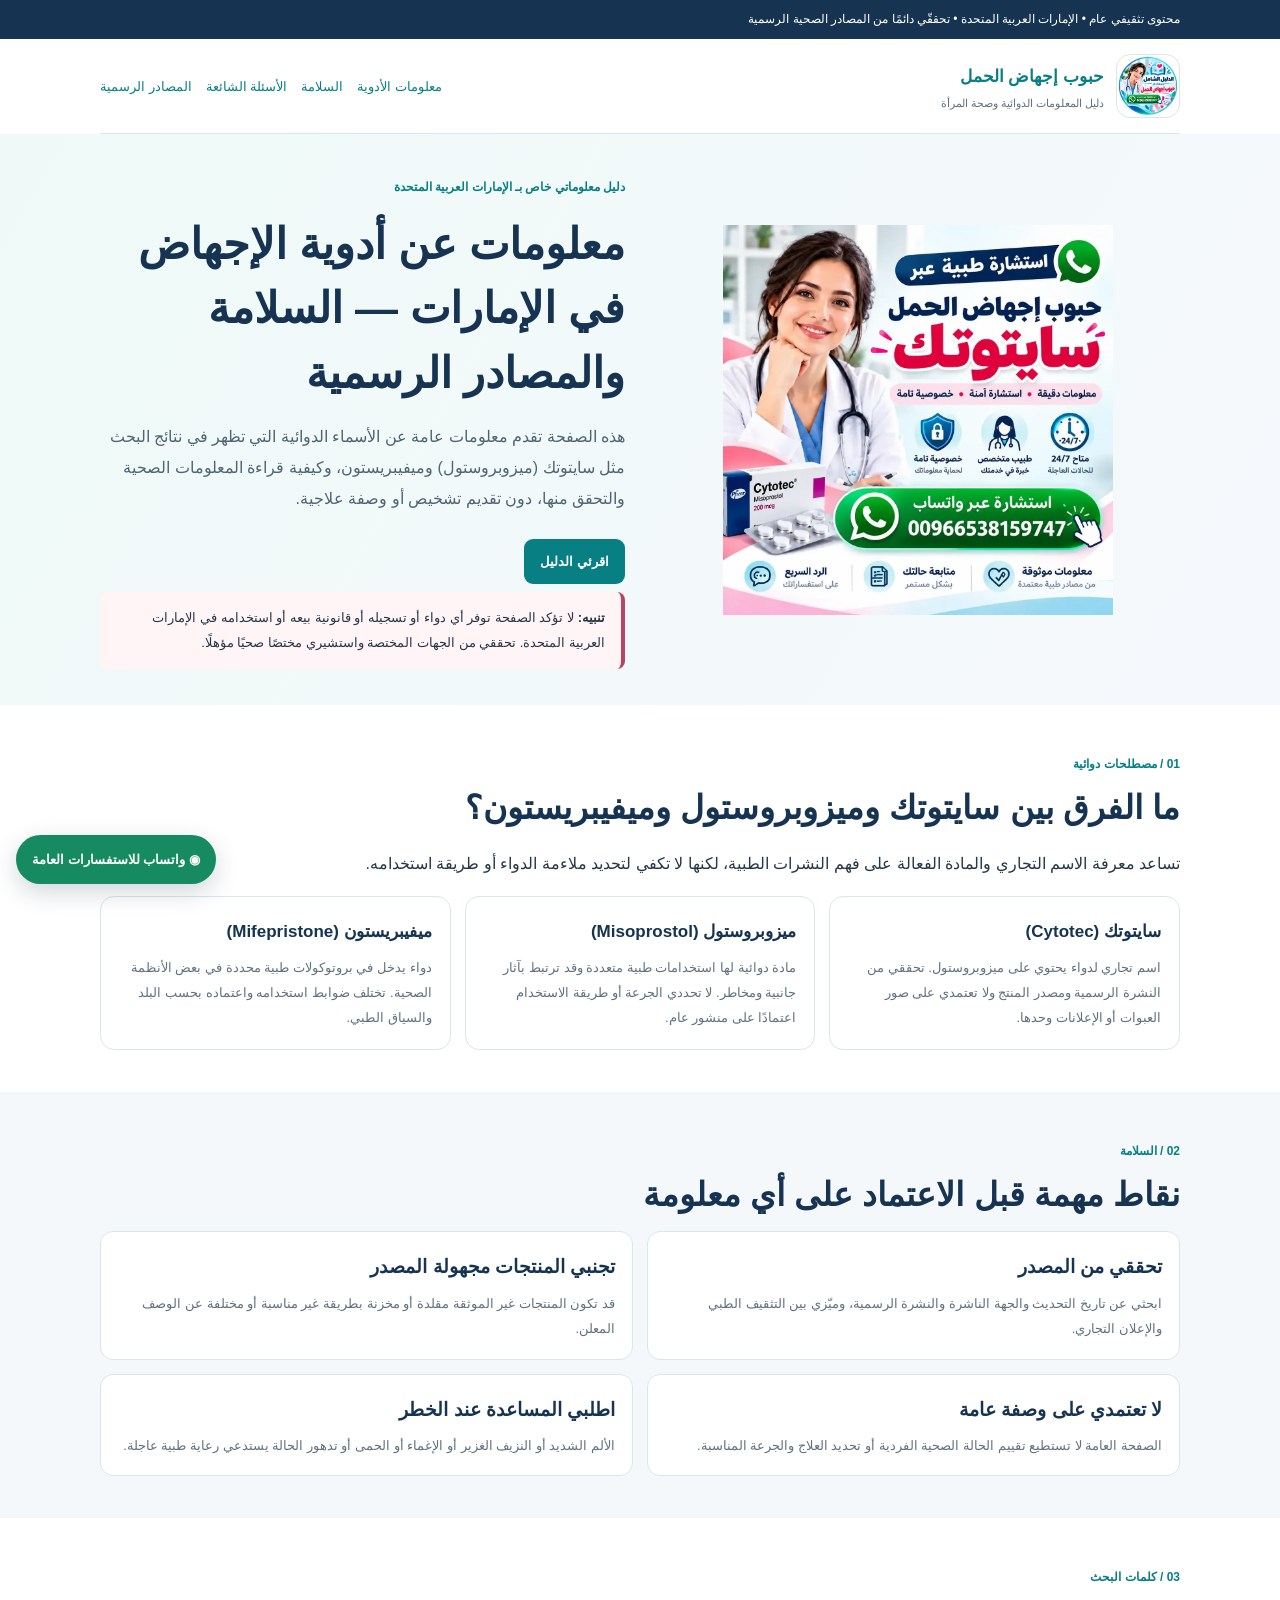
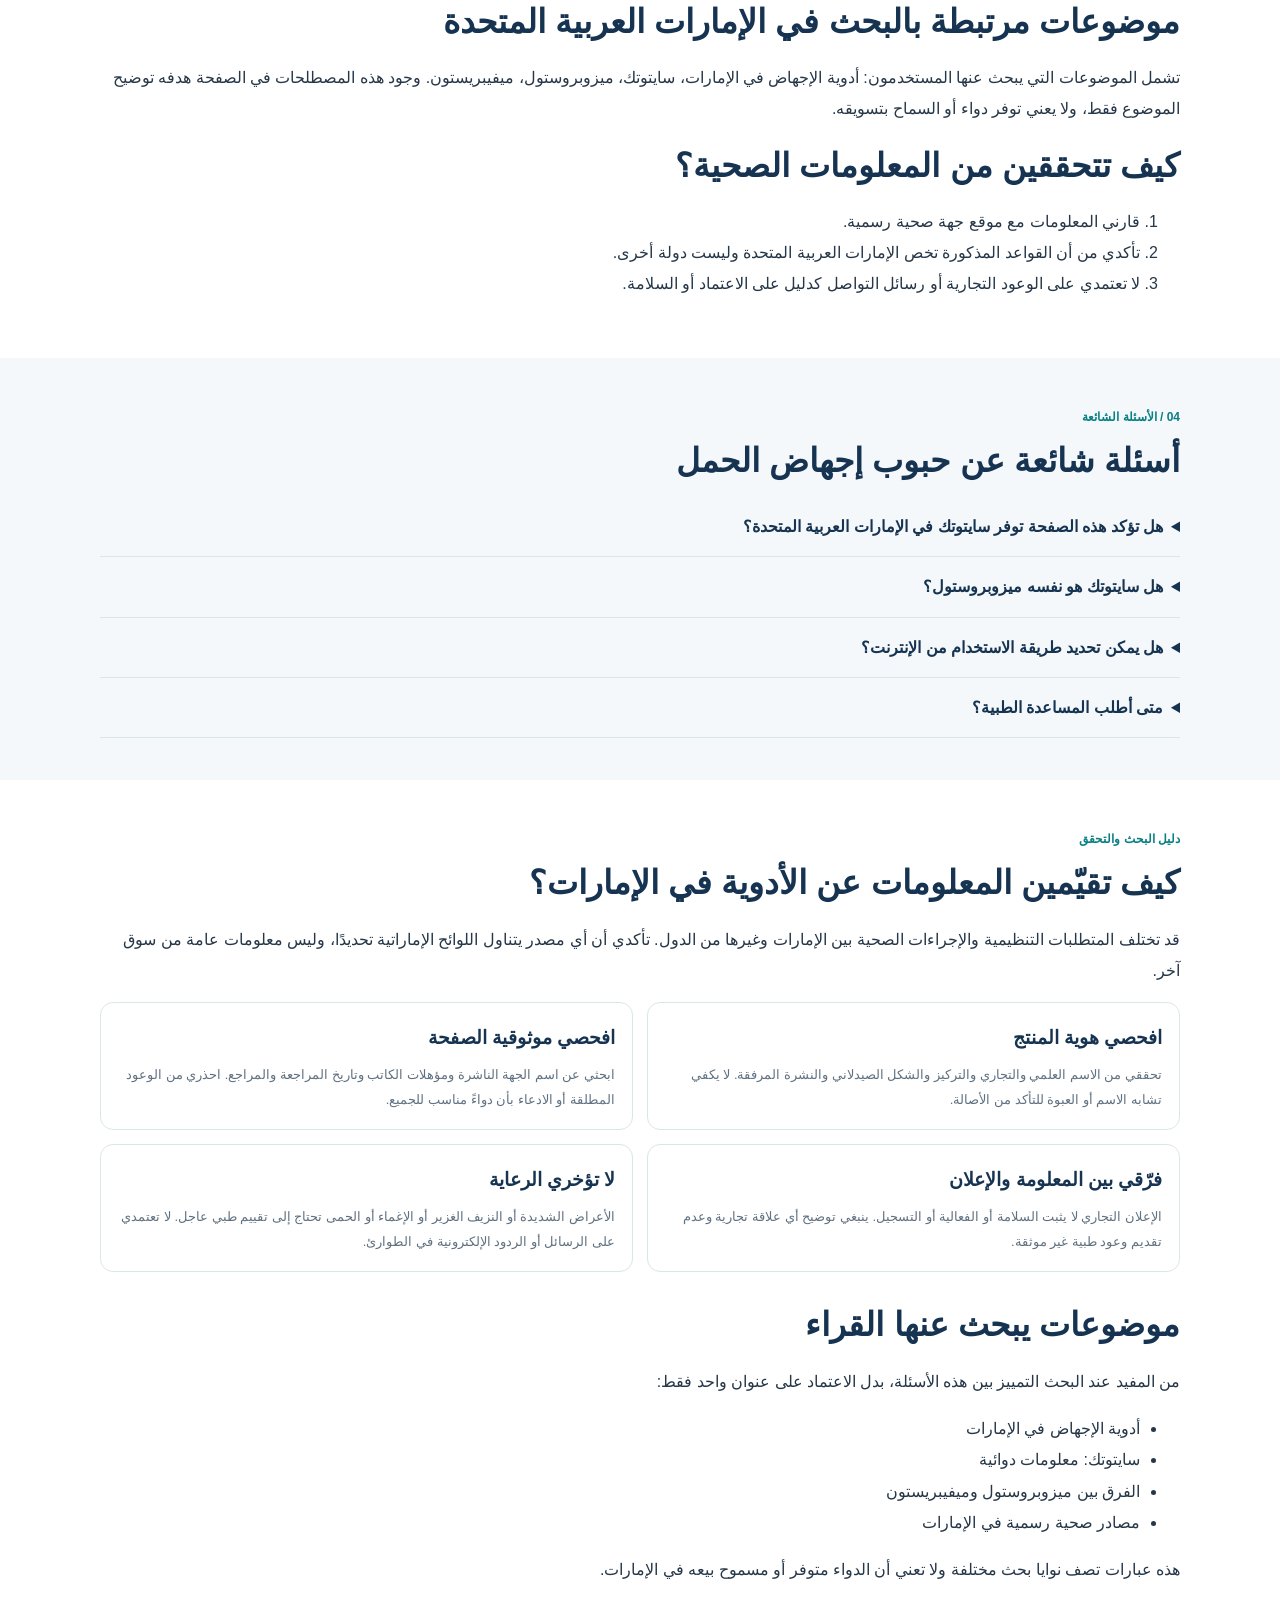
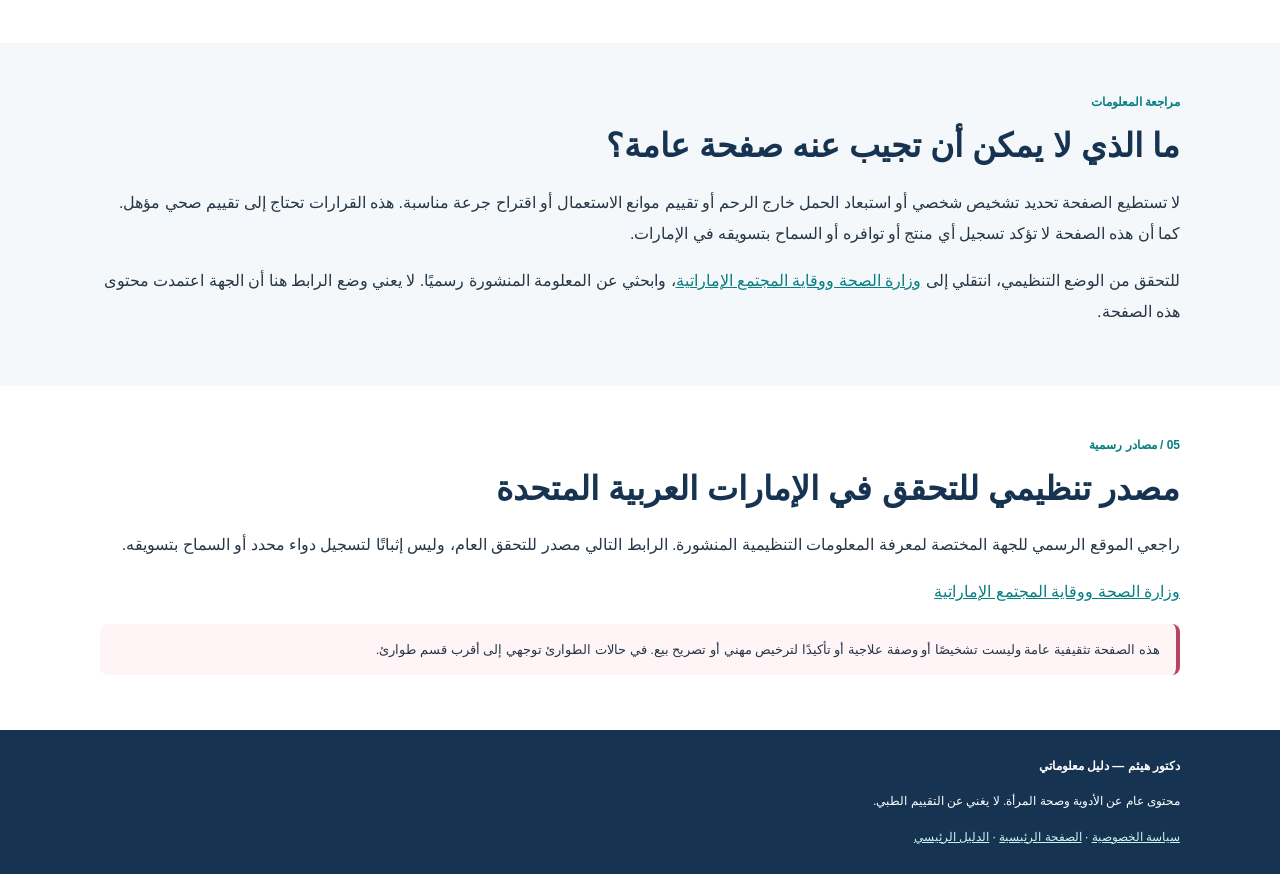
<file: uae/index.html>
<!doctype html>
<html lang="ar" dir="rtl">
<head>
<meta charset="utf-8"><meta name="viewport" content="width=device-width, initial-scale=1">
<title>معلومات عن أدوية الإجهاض في الإمارات | السلامة والمصادر الرسمية</title>
<meta name="description" content="صفحة معلوماتية عن الأدوية المرتبطة بالإجهاض في الإمارات، مع شرح المصطلحات الدوائية والتنبيهات الصحية وروابط الجهات الرسمية.">
<meta name="robots" content="index,follow,max-image-preview:large">
<link rel="canonical" href="https://femseha.github.io/dr-haitham-gcc-landing/uae/">
<meta property="og:type" content="website"><meta property="og:locale" content="ar">
<meta property="og:title" content="معلومات عن أدوية الإجهاض في الإمارات | السلامة والمصادر الرسمية"><meta property="og:description" content="صفحة معلوماتية عن الأدوية المرتبطة بالإجهاض في الإمارات، مع شرح المصطلحات الدوائية والتنبيهات الصحية وروابط الجهات الرسمية."><meta property="og:url" content="https://femseha.github.io/dr-haitham-gcc-landing/uae/">
<meta property="og:image" content="https://femseha.github.io/dr-haitham-gcc-landing/assets/banner.webp">
<style>
:root{--navy:#163451;--teal:#087f83;--mint:#eaf7f5;--ink:#263748;--muted:#607181;--line:#dbe6ea;--soft:#f5f8fb}*{box-sizing:border-box}body{margin:0;font-family:Tahoma,Arial,sans-serif;line-height:1.95;color:var(--ink)}a{color:var(--teal)}.wrap{width:min(1080px,92%);margin:auto}.top{background:var(--navy);color:white;padding:8px 0;font-size:12px}.head{display:flex;justify-content:space-between;align-items:center;padding:15px 0;border-bottom:1px solid var(--line);gap:15px}.brand{display:flex;gap:12px;align-items:center;text-decoration:none;color:var(--teal,var(--navy))}.brand img{display:block;width:64px;height:64px;min-width:64px;object-fit:contain;object-position:center;border-radius:14px;background:#fff;padding:2px;border:1px solid var(--line)}.brand b,.brand small{display:block}.brand b{font-size:17px;color:var(--teal,var(--navy));font-weight:800}.brand small{line-height:1.7}.brand small{font-size:11px;color:var(--muted)}nav{display:flex;gap:14px;flex-wrap:wrap;font-size:13px}nav a{text-decoration:none}.hero{background:linear-gradient(120deg,#effaf8,#f5f8fc);padding:36px 0}.heroGrid{display:grid;grid-template-columns:1fr 1fr;gap:30px;align-items:center}.hero img{width:100%;height:auto;max-height:390px;object-fit:contain;border-radius:18px}.tag{color:var(--teal);font-weight:bold;font-size:12px}.hero h1{font-size:clamp(29px,4vw,43px);line-height:1.5;color:var(--navy);margin:10px 0}.hero p{color:#506474}.btn{display:inline-block;padding:10px 16px;border-radius:9px;background:var(--teal);color:white;text-decoration:none;font-size:13px;font-weight:bold;margin:8px 0}.notice{padding:13px 16px;background:#fff4f6;border-right:4px solid #b94362;border-radius:8px;font-size:13px}.content{padding:42px 0}.soft{background:var(--soft)}h2{color:var(--navy);font-size:clamp(24px,3vw,33px);line-height:1.5;margin:5px 0 12px}.eyebrow{font-size:12px;color:var(--teal);font-weight:bold}.cards{display:grid;grid-template-columns:repeat(3,1fr);gap:14px}.card{border:1px solid var(--line);border-radius:14px;background:white;padding:18px}.card h3{color:var(--navy);margin:0 0 7px;font-size:17px}.card p{font-size:13px;color:var(--muted);margin:0}.grid2{display:grid;grid-template-columns:repeat(2,1fr);gap:14px}.box{background:white;border:1px solid var(--line);border-radius:13px;padding:17px}.box h3{color:var(--navy);margin:0 0 5px}.box p{margin:0;font-size:13px;color:var(--muted)}details{padding:14px 0;border-bottom:1px solid var(--line)}summary{font-weight:bold;cursor:pointer;color:var(--navy)}details p{color:var(--muted);font-size:14px}.foot{background:var(--navy);color:white;padding:25px 0;font-size:12px}.foot a{color:#c9f4ed}.wa{position:fixed;left:16px;bottom:16px;z-index:5;background:#168b62;color:white;text-decoration:none;border-radius:999px;padding:12px 16px;box-shadow:0 8px 25px #102b3b30;font-weight:bold;font-size:13px}@media(max-width:740px){.heroGrid,.cards,.grid2{grid-template-columns:1fr}.hero{padding:24px 0}.heroGrid img{max-height:none}nav{display:none}.content{padding:32px 0}.wrap{width:calc(100% - 30px)}}
</style>
</head><body>
<div class="top"><div class="wrap">محتوى تثقيفي عام • الإمارات العربية المتحدة • تحققّي دائمًا من المصادر الصحية الرسمية</div></div>
<header class="wrap head"><a class="brand" href="../" aria-label="الصفحة الرئيسية: حبوب إجهاض الحمل"><img src="../assets/site-logo.webp" alt="شعار موقع حبوب إجهاض الحمل" width="64" height="64"><span><b>حبوب إجهاض الحمل</b><small>دليل المعلومات الدوائية وصحة المرأة</small></span></a><nav><a href="#medicines">معلومات الأدوية</a><a href="#safety">السلامة</a><a href="#faq">الأسئلة الشائعة</a><a href="#official">المصادر الرسمية</a></nav></header>
<main><section class="hero"><div class="wrap heroGrid"><img src="../assets/banner.webp" alt="أدوية إجهاض الحمل بين سؤال وجواب"><div><span class="tag">دليل معلوماتي خاص بـ الإمارات العربية المتحدة</span><h1>معلومات عن أدوية الإجهاض في الإمارات — السلامة والمصادر الرسمية</h1><p>هذه الصفحة تقدم معلومات عامة عن الأسماء الدوائية التي تظهر في نتائج البحث مثل سايتوتك (ميزوبروستول) وميفيبريستون، وكيفية قراءة المعلومات الصحية والتحقق منها، دون تقديم تشخيص أو وصفة علاجية.</p><a class="btn" href="#medicines">اقرئي الدليل</a><div class="notice"><b>تنبيه:</b> لا تؤكد الصفحة توفر أي دواء أو تسجيله أو قانونية بيعه أو استخدامه في الإمارات العربية المتحدة. تحققي من الجهات المختصة واستشيري مختصًا صحيًا مؤهلًا.</div></div></div></section>
<section class="content wrap" id="medicines"><span class="eyebrow">01 / مصطلحات دوائية</span><h2>ما الفرق بين سايتوتك وميزوبروستول وميفيبريستون؟</h2><p>تساعد معرفة الاسم التجاري والمادة الفعالة على فهم النشرات الطبية، لكنها لا تكفي لتحديد ملاءمة الدواء أو طريقة استخدامه.</p><div class="cards"><article class="card"><h3>سايتوتك (Cytotec)</h3><p>اسم تجاري لدواء يحتوي على ميزوبروستول. تحققي من النشرة الرسمية ومصدر المنتج ولا تعتمدي على صور العبوات أو الإعلانات وحدها.</p></article><article class="card"><h3>ميزوبروستول (Misoprostol)</h3><p>مادة دوائية لها استخدامات طبية متعددة وقد ترتبط بآثار جانبية ومخاطر. لا تحددي الجرعة أو طريقة الاستخدام اعتمادًا على منشور عام.</p></article><article class="card"><h3>ميفيبريستون (Mifepristone)</h3><p>دواء يدخل في بروتوكولات طبية محددة في بعض الأنظمة الصحية. تختلف ضوابط استخدامه واعتماده بحسب البلد والسياق الطبي.</p></article></div></section>
<section class="content soft" id="safety"><div class="wrap"><span class="eyebrow">02 / السلامة</span><h2>نقاط مهمة قبل الاعتماد على أي معلومة</h2><div class="grid2"><div class="box"><h3>تحققي من المصدر</h3><p>ابحثي عن تاريخ التحديث والجهة الناشرة والنشرة الرسمية، وميّزي بين التثقيف الطبي والإعلان التجاري.</p></div><div class="box"><h3>تجنبي المنتجات مجهولة المصدر</h3><p>قد تكون المنتجات غير الموثقة مقلدة أو مخزنة بطريقة غير مناسبة أو مختلفة عن الوصف المعلن.</p></div><div class="box"><h3>لا تعتمدي على وصفة عامة</h3><p>الصفحة العامة لا تستطيع تقييم الحالة الصحية الفردية أو تحديد العلاج والجرعة المناسبة.</p></div><div class="box"><h3>اطلبي المساعدة عند الخطر</h3><p>الألم الشديد أو النزيف الغزير أو الإغماء أو الحمى أو تدهور الحالة يستدعي رعاية طبية عاجلة.</p></div></div></div></section>
<section class="content wrap"><span class="eyebrow">03 / كلمات البحث</span><h2>موضوعات مرتبطة بالبحث في الإمارات العربية المتحدة</h2><p>تشمل الموضوعات التي يبحث عنها المستخدمون: أدوية الإجهاض في الإمارات، سايتوتك، ميزوبروستول، ميفيبريستون. وجود هذه المصطلحات في الصفحة هدفه توضيح الموضوع فقط، ولا يعني توفر دواء أو السماح بتسويقه.</p><h2>كيف تتحققين من المعلومات الصحية؟</h2><ol><li>قارني المعلومات مع موقع جهة صحية رسمية.</li><li>تأكدي من أن القواعد المذكورة تخص الإمارات العربية المتحدة وليست دولة أخرى.</li><li>لا تعتمدي على الوعود التجارية أو رسائل التواصل كدليل على الاعتماد أو السلامة.</li></ol></section>
<section class="content soft" id="faq"><div class="wrap"><span class="eyebrow">04 / الأسئلة الشائعة</span><h2>أسئلة شائعة عن حبوب إجهاض الحمل</h2><details><summary>هل تؤكد هذه الصفحة توفر سايتوتك في الإمارات العربية المتحدة؟</summary><p>لا. لا تؤكد هذه الصفحة التوفر أو التسجيل أو التصريح بالتسويق؛ راجعي الجهة التنظيمية المختصة.</p></details><details><summary>هل سايتوتك هو نفسه ميزوبروستول؟</summary><p>سايتوتك اسم تجاري لمنتج يحتوي على المادة الفعالة ميزوبروستول. تحققي من النشرة والمنتج الرسمي ولا تعتمدي على الاسم وحده.</p></details><details><summary>هل يمكن تحديد طريقة الاستخدام من الإنترنت؟</summary><p>لا ينبغي تحديد الجرعة أو القرار العلاجي من صفحة عامة؛ يلزم الرجوع إلى مختص صحي مؤهل ومعلومات طبية موثوقة.</p></details><details><summary>متى أطلب المساعدة الطبية؟</summary><p>عند ألم شديد أو نزيف غزير أو إغماء أو حمى أو تدهور مقلق، اطلبي رعاية طبية عاجلة. لا تنتظري ردًا عبر الإنترنت في الطوارئ.</p></details></div></section>
<section class="content wrap" id="search-guide"><span class="eyebrow">دليل البحث والتحقق</span><h2>كيف تقيّمين المعلومات عن الأدوية في الإمارات؟</h2><p>قد تختلف المتطلبات التنظيمية والإجراءات الصحية بين الإمارات وغيرها من الدول. تأكدي أن أي مصدر يتناول اللوائح الإماراتية تحديدًا، وليس معلومات عامة من سوق آخر.</p><div class="grid2"><div class="box"><h3>افحصي هوية المنتج</h3><p>تحققي من الاسم العلمي والتجاري والتركيز والشكل الصيدلاني والنشرة المرفقة. لا يكفي تشابه الاسم أو العبوة للتأكد من الأصالة.</p></div><div class="box"><h3>افحصي موثوقية الصفحة</h3><p>ابحثي عن اسم الجهة الناشرة ومؤهلات الكاتب وتاريخ المراجعة والمراجع. احذري من الوعود المطلقة أو الادعاء بأن دواءً مناسب للجميع.</p></div><div class="box"><h3>فرّقي بين المعلومة والإعلان</h3><p>الإعلان التجاري لا يثبت السلامة أو الفعالية أو التسجيل. ينبغي توضيح أي علاقة تجارية وعدم تقديم وعود طبية غير موثقة.</p></div><div class="box"><h3>لا تؤخري الرعاية</h3><p>الأعراض الشديدة أو النزيف الغزير أو الإغماء أو الحمى تحتاج إلى تقييم طبي عاجل. لا تعتمدي على الرسائل أو الردود الإلكترونية في الطوارئ.</p></div></div><h2 style="margin-top:28px">موضوعات يبحث عنها القراء</h2><p>من المفيد عند البحث التمييز بين هذه الأسئلة، بدل الاعتماد على عنوان واحد فقط:</p><ul><li>أدوية الإجهاض في الإمارات</li><li>سايتوتك: معلومات دوائية</li><li>الفرق بين ميزوبروستول وميفيبريستون</li><li>مصادر صحية رسمية في الإمارات</li></ul><p>هذه عبارات تصف نوايا بحث مختلفة ولا تعني أن الدواء متوفر أو مسموح بيعه في الإمارات.</p></section>
<section class="content soft"><div class="wrap"><span class="eyebrow">مراجعة المعلومات</span><h2>ما الذي لا يمكن أن تجيب عنه صفحة عامة؟</h2><p>لا تستطيع الصفحة تحديد تشخيص شخصي أو استبعاد الحمل خارج الرحم أو تقييم موانع الاستعمال أو اقتراح جرعة مناسبة. هذه القرارات تحتاج إلى تقييم صحي مؤهل. كما أن هذه الصفحة لا تؤكد تسجيل أي منتج أو توافره أو السماح بتسويقه في الإمارات.</p><p>للتحقق من الوضع التنظيمي، انتقلي إلى <a href="https://www.nhra.bh/" target="_blank" rel="noopener noreferrer">وزارة الصحة ووقاية المجتمع الإماراتية</a>، وابحثي عن المعلومة المنشورة رسميًا. لا يعني وضع الرابط هنا أن الجهة اعتمدت محتوى هذه الصفحة.</p></div></section>
<section class="content wrap" id="official"><span class="eyebrow">05 / مصادر رسمية</span><h2>مصدر تنظيمي للتحقق في الإمارات العربية المتحدة</h2><p>راجعي الموقع الرسمي للجهة المختصة لمعرفة المعلومات التنظيمية المنشورة. الرابط التالي مصدر للتحقق العام، وليس إثباتًا لتسجيل دواء محدد أو السماح بتسويقه.</p><p><a href="https://mohap.gov.ae/" target="_blank" rel="noopener noreferrer">وزارة الصحة ووقاية المجتمع الإماراتية</a></p><p class="notice">هذه الصفحة تثقيفية عامة وليست تشخيصًا أو وصفة علاجية أو تأكيدًا لترخيص مهني أو تصريح بيع. في حالات الطوارئ توجهي إلى أقرب قسم طوارئ.</p></section></main>
<footer class="foot"><div class="wrap"><b>دكتور هيثم — دليل معلوماتي</b><p>محتوى عام عن الأدوية وصحة المرأة. لا يغني عن التقييم الطبي.</p><a href="../privacy.html">سياسة الخصوصية</a> · <a href="../">الصفحة الرئيسية</a> · <a href="../abortion-pills/">الدليل الرئيسي</a></div></footer>
<a class="wa" href="https://wa.me/966538159747" target="_blank" rel="noopener noreferrer" aria-label="واتساب للاستفسارات العامة">◉ واتساب للاستفسارات العامة</a>
</body></html>
</file>
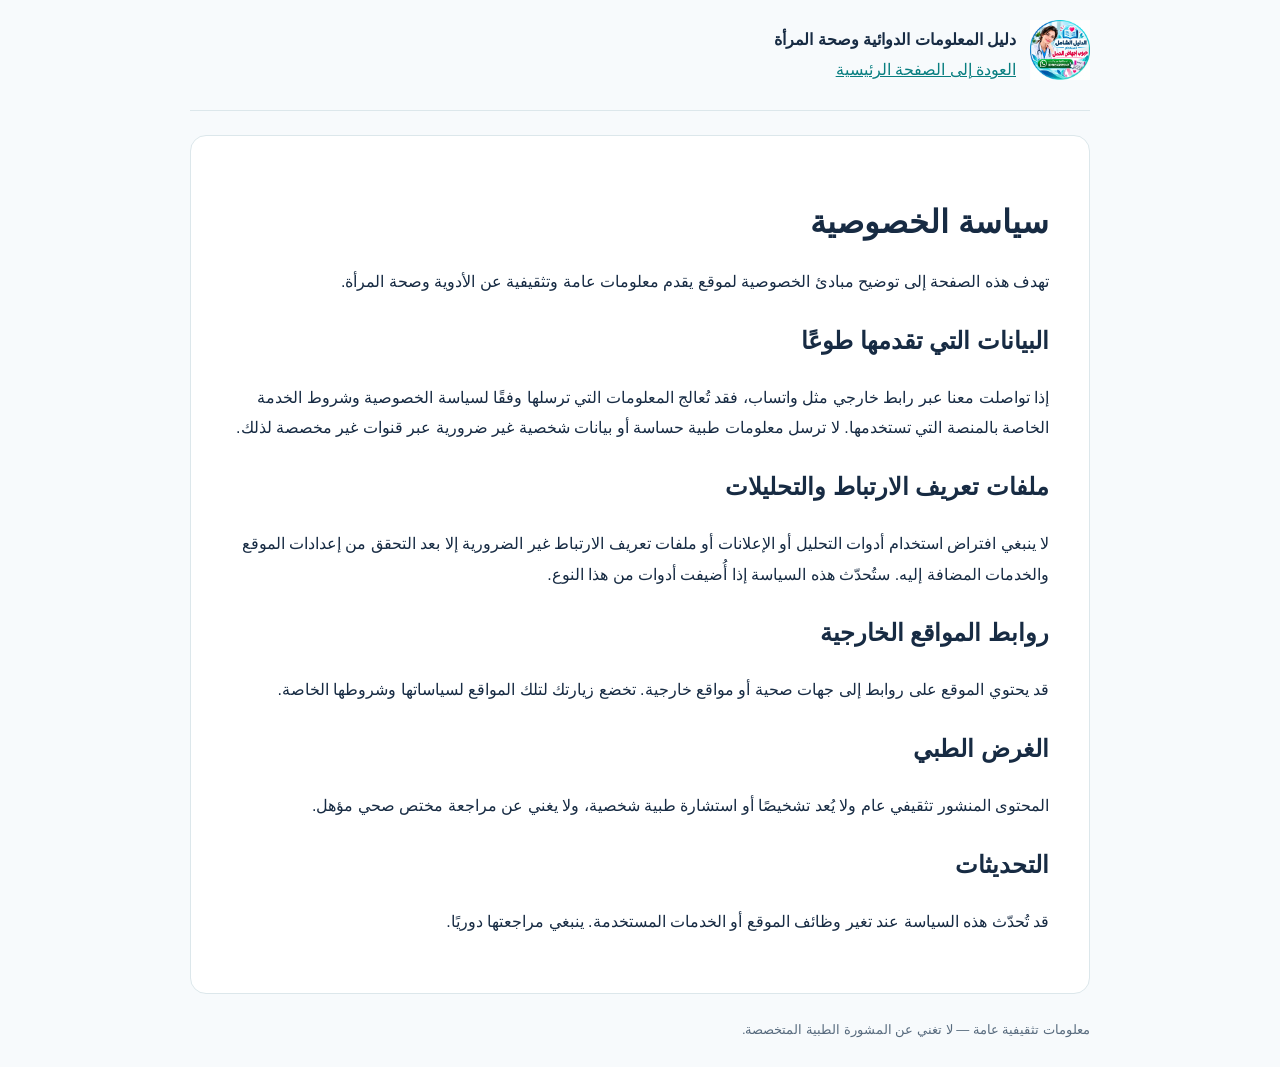
<file: privacy.html>
<!doctype html>
<html lang="ar" dir="rtl">
<head>
<meta charset="utf-8">
<meta name="viewport" content="width=device-width,initial-scale=1">
<title>سياسة الخصوصية | دليل صحة المرأة والمعلومات الدوائية</title>
<meta name="description" content="سياسة الخصوصية لموقع يقدم معلومات عامة وتثقيفية عن الأدوية وصحة المرأة.">
<meta name="robots" content="index,follow">
<link rel="canonical" href="https://femseha.github.io/dr-haitham-gcc-landing/privacy.html">
<style>
:root{--ink:#172b43;--muted:#586b7e;--teal:#087e80;--line:#dce7eb;--bg:#f7fafc}*{box-sizing:border-box}body{margin:0;font-family:Tahoma,Arial,sans-serif;color:var(--ink);line-height:1.9;background:var(--bg)}header,main,footer{width:min(900px,92%);margin:auto}header{display:flex;align-items:center;gap:14px;padding:20px 0;border-bottom:1px solid var(--line)}header img{width:60px;height:60px;object-fit:contain}a{color:var(--teal)}main{background:#fff;margin-top:24px;padding:clamp(20px,4vw,40px);border:1px solid var(--line);border-radius:16px}h1{line-height:1.5}footer{padding:24px 0;color:var(--muted);font-size:13px}
</style>
</head>
<body>
<header><a href="./" aria-label="الصفحة الرئيسية"><img src="assets/site-logo.webp" alt="شعار الموقع"></a><div><strong>دليل المعلومات الدوائية وصحة المرأة</strong><br><a href="./">العودة إلى الصفحة الرئيسية</a></div></header>
<main>
<h1>سياسة الخصوصية</h1>
<p>تهدف هذه الصفحة إلى توضيح مبادئ الخصوصية لموقع يقدم معلومات عامة وتثقيفية عن الأدوية وصحة المرأة.</p>
<h2>البيانات التي تقدمها طوعًا</h2>
<p>إذا تواصلت معنا عبر رابط خارجي مثل واتساب، فقد تُعالج المعلومات التي ترسلها وفقًا لسياسة الخصوصية وشروط الخدمة الخاصة بالمنصة التي تستخدمها. لا ترسل معلومات طبية حساسة أو بيانات شخصية غير ضرورية عبر قنوات غير مخصصة لذلك.</p>
<h2>ملفات تعريف الارتباط والتحليلات</h2>
<p>لا ينبغي افتراض استخدام أدوات التحليل أو الإعلانات أو ملفات تعريف الارتباط غير الضرورية إلا بعد التحقق من إعدادات الموقع والخدمات المضافة إليه. ستُحدّث هذه السياسة إذا أُضيفت أدوات من هذا النوع.</p>
<h2>روابط المواقع الخارجية</h2>
<p>قد يحتوي الموقع على روابط إلى جهات صحية أو مواقع خارجية. تخضع زيارتك لتلك المواقع لسياساتها وشروطها الخاصة.</p>
<h2>الغرض الطبي</h2>
<p>المحتوى المنشور تثقيفي عام ولا يُعد تشخيصًا أو استشارة طبية شخصية، ولا يغني عن مراجعة مختص صحي مؤهل.</p>
<h2>التحديثات</h2>
<p>قد تُحدّث هذه السياسة عند تغير وظائف الموقع أو الخدمات المستخدمة. ينبغي مراجعتها دوريًا.</p>
</main>
<footer>معلومات تثقيفية عامة — لا تغني عن المشورة الطبية المتخصصة.</footer>
</body>
</html>
</file>
